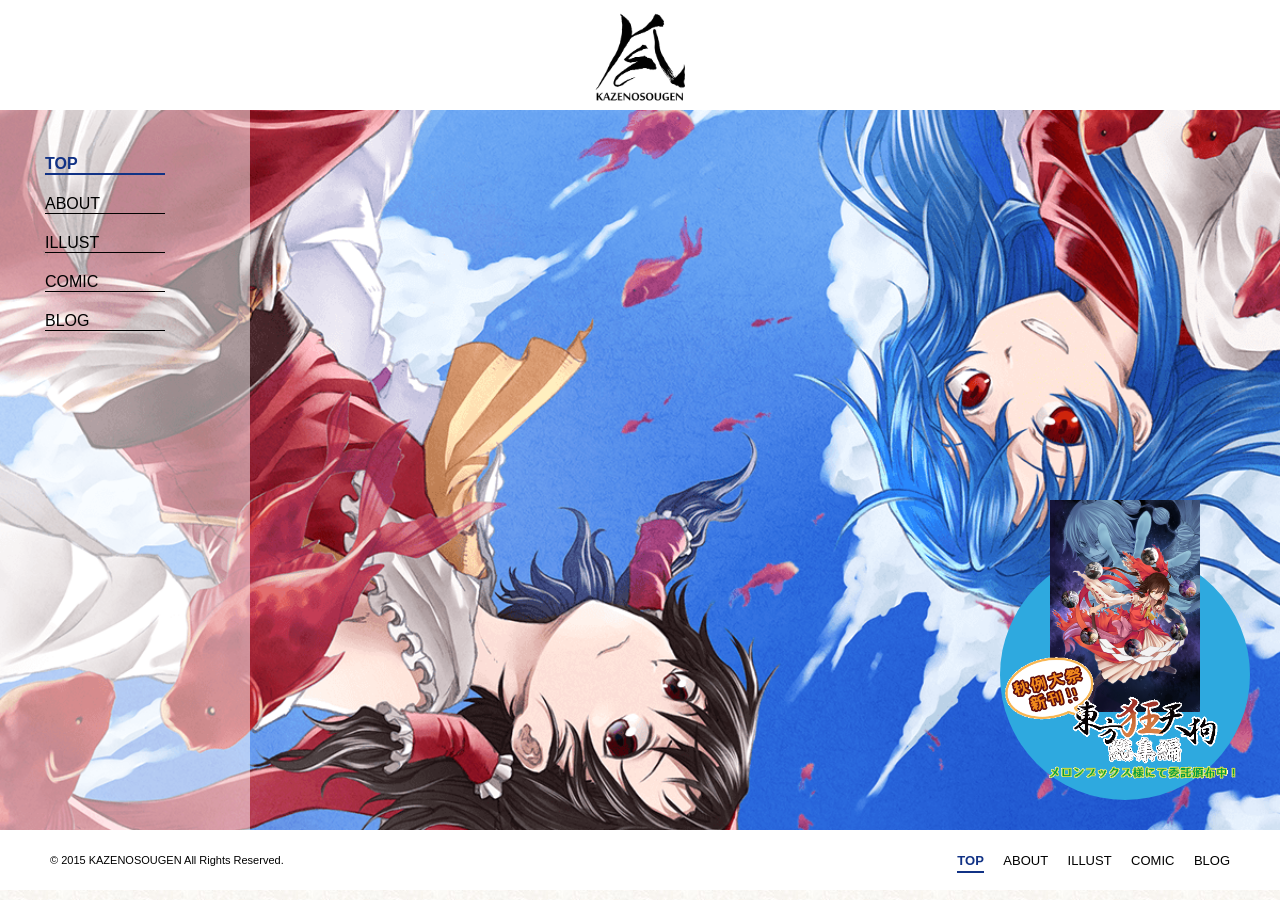
<file: index.html>
<!DOCTYPE html>
<html lang="ja">
<head>
	<meta charset="utf-8">
	<meta name="viewport" content="width=device-width, initial=0">
	<link rel="shortcut icon" href="img/favicon.png">
	<title>風の草原| TOP</title>
	<meta name="keywords" content="風の草原, 樹土風, 樹土, 東方, 東方project, 東方狂天狗, 天狗, マフラー天子">
	<meta name="description" content="東方projectをメインに活動する二次創作サークル「風の草原」、樹土風の個人サイト。作成したイラスト、漫画等を公開しております。" />
	<link rel="stylesheet" type="text/css" href="css/reset.min.css" media="all" />
	<link rel="stylesheet" type="text/css" href="css/index.min.css" media="all" />
	<link rel="stylesheet" type="text/css" href="css/top.min.css" media="all" />
	<link rel="stylesheet" type="text/css" href="css/animsition.min.css">

	<script type="text/javascript" src="js/jquery.js"></script>
	<script type="text/javascript" src="js/index.js"></script>
	<script type="text/javascript" src="js/jquery.bgswitcher.js"></script>
	<script type="text/javascript" src="js/animsition.min.js"></script>

</head>
<body>
	<!-- ========== header ========== -->
	<div class="header fixbar clearfix">
		<div class="fixbar">
			<a href="index.html"><img src="img/logo.png" alt="ロゴ" class="logo"></a>
			<div id="js_headNavButton" class="headNavButton"><a class="a_headNavButton"></a></div>
			<nav id="js_spNav" class="spNav">
				<ul class="spNav_ul">
					<li><a href="index.html" class="nowPage">TOP</a></li>
					<li><a href="html/about.html">ABOUT</a></li>
					<li><a href="html/illust.html">ILLUST</a></li>
					<li><a href="html/comic.html">COMIC</a></li>
					<li><a href="http://jdfkazenosougen.blog.fc2.com/" target="blank">BLOG</a></li>
				</ul>
			</nav>
		</div>
	</div><!-- /header -->

	<!-- ========== main ========== -->
	<div class="main bgsw animsition">
		<div class="mainRight">
			<nav class="side">
				<ul class="side_ul">
					<li><a href="index.html" class="nowPage">TOP</a></li>
					<li><a href="html/about.html">ABOUT</a></li>
					<li><a href="html/illust.html">ILLUST</a></li>
					<li><a href="html/comic.html">COMIC</a></li>
					<li><a href="http://jdfkazenosougen.blog.fc2.com/" target="blank">BLOG</a></li>
				</ul>
			</nav>
		</div>
		<a href="https://www.melonbooks.co.jp/detail/detail.php?product_id=139992" target="brank">
			<div class="pickUp">
				<div class="pickUp_inner">
					<img src="img/MB.png" alt="meronthum" class="kyou_thum">
					<img src="img/MB.gif"alt="merontext" class="kyou_text">
				</div>
			</div>
		</a>
	</div><!-- /main -->

	<!-- ========== footer ========== -->
	<div class="footer clearfix">
		<p class="copyright">© 2015 KAZENOSOUGEN All Rights Reserved.</p>
		<nav class="fotNav">
			<ul class="fotNav_ul">
				<li><a href="index.html" class="nowPage">TOP</a></li>
				<li><a href="html/about.html">ABOUT</a></li>
				<li><a href="html/illust.html">ILLUST</a></li>
				<li><a href="html/comic.html">COMIC</a></li>
				<li><a href="http://jdfkazenosougen.blog.fc2.com/" target="blank">BLOG</a></li>
			</ul>
		</nav>
	</div><!-- /footer -->

	<script type="text/javascript">

		// 背景スライドショー
		jQuery(function($) {
			$('.bgsw').bgSwitcher({
				images: ['img/summerdance-top.png', 'img/illust/soukatettui.png', 'img/illust/suijinsyourai.png', 'img/illust/takanare.png', 'img/illust/sleepingbeauty.png', 'img/illust/ikotenyoku.png'],
				interval: 5000,
				effect: "drop"
			});
		});
		// ページ推移アニメーション
				$(document).ready(function() {
					$(".animsition").animsition({
						inClass:	'fade-in-right',
						outClass:	'fade-out-left',
						inDuration:	1000,
						outDuration:	800,
						linkElement:	'.animsition-link',
						//e.g.linkElement:'a:not([target="_blank"]):not([href^=#])'
						touchSupport: 	true,
						loading: 	true,
						loadingParentElement: 	'body', //animsitionwrapperelement
						loadingClass: 	'animsition-loading',
						unSupportCss: 	['animation-duration',
										'-webkit-animation-duration',
										'-o-animation-duration'
										]
					});
				});

	</script>
</body>
</html>
</file>
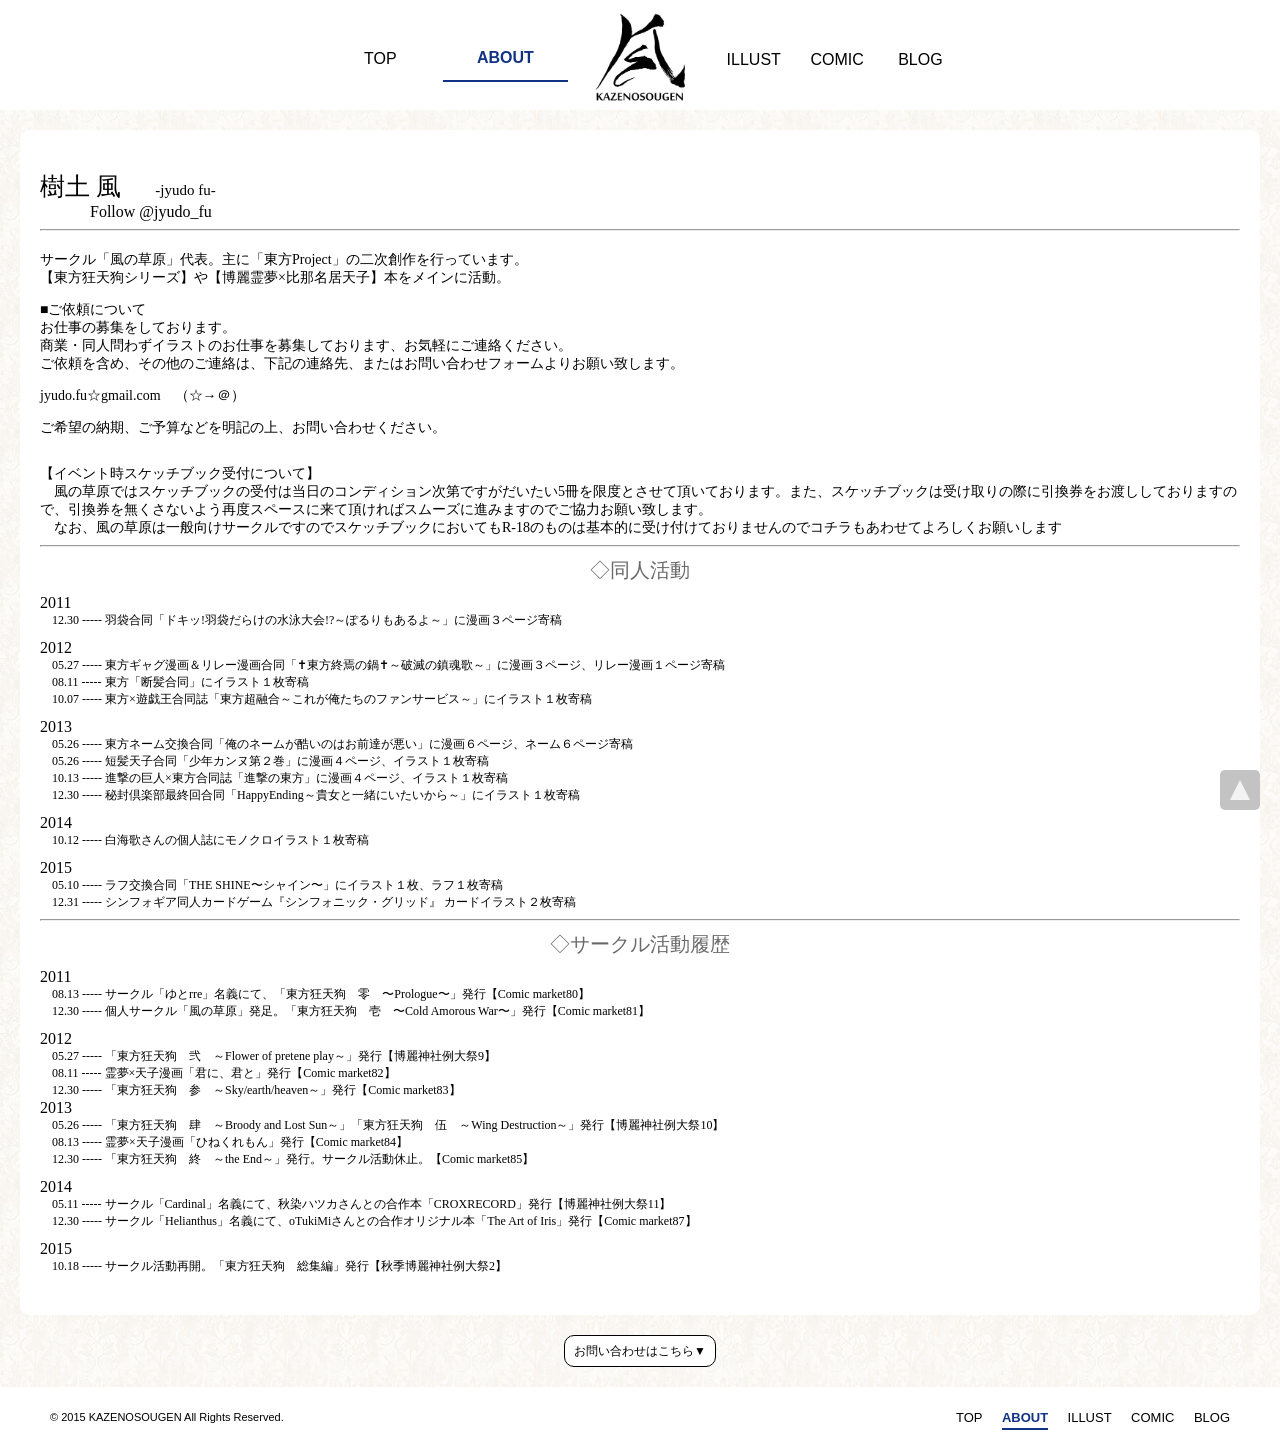
<file: html/about.html>
<!DOCTYPE html>
<html lang="ja">
<head>
	<meta charset="utf-8">
	<meta name="viewport" content="width=device-width, initial=0">
	<link rel="shortcut icon" href="../img/favicon.png">
	<title>風の草原| ABOUT</title>
	<meta name="keywords" content="風の草原, 樹土風, 樹土, 東方, 東方project, 東方狂天狗, 天狗, マフラー天子">
	<meta name="description" content="お問い合わせ、活動履歴等を紹介しております。" />
	<link rel="stylesheet" type="text/css" href="../css/reset.css" media="all" />
	<link rel="stylesheet" type="text/css" href="../css/index.css" media="all" />
	<link rel="stylesheet" type="text/css" href="../css/about.css" media="all" />
	<link rel="stylesheet" type="text/css" href="../css/animsition.css">

	<script type="text/javascript" src="../js/jquery.js"></script>
	<script type="text/javascript" src="../js/jquery.bgswitcher.js"></script>
	<script type="text/javascript" src="../js/index.js"></script>
	<script type="text/javascript" src="../js/animsition.min.js"></script>

</head>
<body>
	<!-- ========== header ========== -->
	<div class="header fixbar clearfix">
		<div class="fixbar">
			<nav class="headNav clearfix">
				<ul class="headNav_ul">
					<li><a href="../index.html">TOP</a></li>
					<li><a href="about.html" class="nowPage">ABOUT</a></li>
				</ul>
			</nav>
			<div class="logoinnr"><a href="../index.html"><img src="../img/logo.png" alt="ロゴ" class="logo"></a></div>
			<nav class="headNav clearfix">
				<ul class="headNav_ul">
					<li><a href="illust.html">ILLUST</a></li>
					<li><a href="comic.html">COMIC</a></li>
					<li><a href="http://jdfkazenosougen.blog.fc2.com/" target="blank">BLOG</a></li>
				</ul>
			</nav>
			<div id="js_headNavButton" class="headNavButton"><a class="a_headNavButton"></a></div>
			<nav id="js_spNav" class="spNav">
				<ul class="spNav_ul">
					<li><a href="../index.html">TOP</a></li>
					<li><a href="about.html" class="nowPage">ABOUT</a></li>
					<li><a href="illust.html">ILLUST</a></li>
					<li><a href="comic.html">COMIC</a></li>
					<li><a href="http://jdfkazenosougen.blog.fc2.com/" target="blank">BLOG</a></li>
				</ul>
			</nav>
		</div>
	</div><!-- /header -->

	<!-- ========== main ========== -->
	<div class="main animsition">
		<div class="profile">
			<p class="p_name">樹土 風</p>
			<p class="p_nameRuby">-jyudo fu-</p>
			<a href="https://twitter.com/jyudo_fu" class="twitter-follow-button" data-show-count="false">Follow @jyudo_fu</a>
			<script>!function(d,s,id){var js,fjs=d.getElementsByTagName(s)[0],p=/^http:/.test(d.location)?'http':'https';if(!d.getElementById(id)){js=d.createElement(s);js.id=id;js.src=p+'://platform.twitter.com/widgets.js';fjs.parentNode.insertBefore(js,fjs);}}(document, 'script', 'twitter-wjs');</script>
			<hr>
			<div class="p_mainTxt">
				<p>サークル「風の草原」代表。主に「東方Project」の二次創作を行っています。</p>
				<p style="margin-bottom:1em">【東方狂天狗シリーズ】や【博麗霊夢×比那名居天子】本をメインに活動。</p>

				<p>■ご依頼について</p>
				<p>お仕事の募集をしております。</p>
				<p>商業・同人問わずイラストのお仕事を募集しております、お気軽にご連絡ください。</p>
				<p style="margin-bottom:1em">ご依頼を含め、その他のご連絡は、下記の連絡先、またはお問い合わせフォームよりお願い致します。</p>

				<p style="margin-bottom:1em">jyudo.fu☆gmail.com　（☆→＠）</p>

				<p style="margin-bottom:2em">ご希望の納期、ご予算などを明記の上、お問い合わせください。</p>

				<p>【イベント時スケッチブック受付について】</p>
				<p>　風の草原ではスケッチブックの受付は当日のコンディション次第ですがだいたい5冊を限度とさせて頂いております。また、スケッチブックは受け取りの際に引換券をお渡ししておりますので、引換券を無くさないよう再度スペースに来て頂ければスムーズに進みますのでご協力お願い致します。</p>
				<p>　なお、風の草原は一般向けサークルですのでスケッチブックにおいてもR-18のものは基本的に受け付けておりませんのでコチラもあわせてよろしくお願いします</p>
			</div>
			<hr>
			<ul class="history">
				<h2>◇同人活動</h2>
				<h3>2011</h3>
				<li>　12.30 ----- 羽袋合同「ドキッ!羽袋だらけの水泳大会!?～ぽるりもあるよ～」に漫画３ページ寄稿</li>
				<h3>2012</h3>
				<li>　05.27 ----- 東方ギャグ漫画＆リレー漫画合同「✝東方終焉の鍋✝～破滅の鎮魂歌～」に漫画３ページ、リレー漫画１ページ寄稿</li>
				<li>　08.11 ----- 東方「断髪合同」にイラスト１枚寄稿</li>
				<li>　10.07 ----- 東方×遊戯王合同誌「東方超融合～これが俺たちのファンサービス～」にイラスト１枚寄稿</li>
				<h3>2013</h3>
				<li>　05.26 ----- 東方ネーム交換合同「俺のネームが酷いのはお前達が悪い」に漫画６ページ、ネーム６ページ寄稿</li>
				<li>　05.26 ----- 短髪天子合同「少年カンヌ第２巻」に漫画４ページ、イラスト１枚寄稿</li>
				<li>　10.13 ----- 進撃の巨人×東方合同誌「進撃の東方」に漫画４ページ、イラスト１枚寄稿</li>
				<li>　12.30 ----- 秘封倶楽部最終回合同「HappyEnding～貴女と一緒にいたいから～」にイラスト１枚寄稿</li>
				<h3>2014</h3>
				<li>　10.12 ----- 白海歌さんの個人誌にモノクロイラスト１枚寄稿</li>
				<h3>2015</h3>
				<li>　05.10 ----- ラフ交換合同「THE SHINE〜シャイン〜」にイラスト１枚、ラフ１枚寄稿</li>
				<li>　12.31 ----- シンフォギア同人カードゲーム『シンフォニック・グリッド』 カードイラスト２枚寄稿</li>
			</ul>
			<hr>
			<ul class="history">
				<h2>◇サークル活動履歴</h2>
				<h3>2011</h3>
				<li>　08.13 ----- サークル「ゆとrre」名義にて、「東方狂天狗　零　〜Prologue〜」発行【Comic market80】</li>
				<li>　12.30 ----- 個人サークル「風の草原」発足。「東方狂天狗　壱　〜Cold Amorous War〜」発行【Comic market81】</li>
				<h3>2012</h3>
				<li>　05.27 ----- 「東方狂天狗　弐　～Flower of pretene play～」発行【博麗神社例大祭9】</li>
				<li>　08.11 ----- 霊夢×天子漫画「君に、君と」発行【Comic market82】</li>
				<li>　12.30 ----- 「東方狂天狗　参　～Sky/earth/heaven～」発行【Comic market83】</li>
				<h4>2013</h4>
				<li>　05.26 ----- 「東方狂天狗　肆　～Broody and Lost Sun～」「東方狂天狗　伍　～Wing Destruction～」発行【博麗神社例大祭10】</li>
				<li>　08.13 ----- 霊夢×天子漫画「ひねくれもん」発行【Comic market84】</li>
				<li>　12.30 ----- 「東方狂天狗　終　～the End～」発行。サークル活動休止。【Comic market85】</li>
				<h3>2014</h3>
				<li>　05.11 ----- サークル「Cardinal」名義にて、秋染ハツカさんとの合作本「CROXRECORD」発行【博麗神社例大祭11】</li>
				<li>　12.30 ----- サークル「Helianthus」名義にて、oTukiMiさんとの合作オリジナル本「The Art of Iris」発行【Comic market87】</li>
				<h3>2015</h3>
				<li>　10.18 ----- サークル活動再開。「東方狂天狗　総集編」発行【秋季博麗神社例大祭2】</li>
			</ul>
		</div>
		<div class="more">お問い合わせはこちら▼</div>
		<div class="content">
			<hr><!-- FC2RetalForm Start -->
			<script type="text/javascript" src="http://form1.fc2.com/parts/index.php?id=987356"></script>
			<noscript><a href="http://form1.fc2.com/form/?id=987356" target="_blank">[FC2メールフォーム]</a></noscript>
			<!-- FC2RetalForm End   -->

		</div><!-- /content -->
	</div><!-- /main -->
	<div id="js_backToTop"><a href="#" class="back_to_top"><div class="arrow"></div></a></div>

	<!-- ========== footer ========== -->
	<div class="footer clearfix">
		<p class="copyright">© 2015 KAZENOSOUGEN All Rights Reserved.</p>
		<nav class="fotNav">
			<ul class="fotNav_ul">
				<li><a href="../index.html">TOP</a></li>
				<li><a href="about.html" class="nowPage">ABOUT</a></li>
				<li><a href="illust.html">ILLUST</a></li>
				<li><a href="comic.html">COMIC</a></li>
				<li><a href="http://jdfkazenosougen.blog.fc2.com/" target="blank">BLOG</a></li>
			</ul>
		</nav>
	</div><!-- /footer -->
	<script type="text/javascript">
		// ページ推移アニメーション
				$(document).ready(function() {
					$(".animsition").animsition({
						inClass:	'fade-in-right',
						outClass:	'fade-out-left',
						inDuration:	1000,
						outDuration:	800,
						linkElement:	'.animsition-link',
						//e.g.linkElement:'a:not([target="_blank"]):not([href^=#])'
						touchSupport: 	true,
						loading:	true,
						loadingParentElement:	'body', //animsitionwrapperelement
						loadingClass:	'animsition-loading',
						unSupportCss:	['animation-duration',
										'-webkit-animation-duration',
										'-o-animation-duration'
										]
					});
				});

	</script>
</body>
</html>
</file>
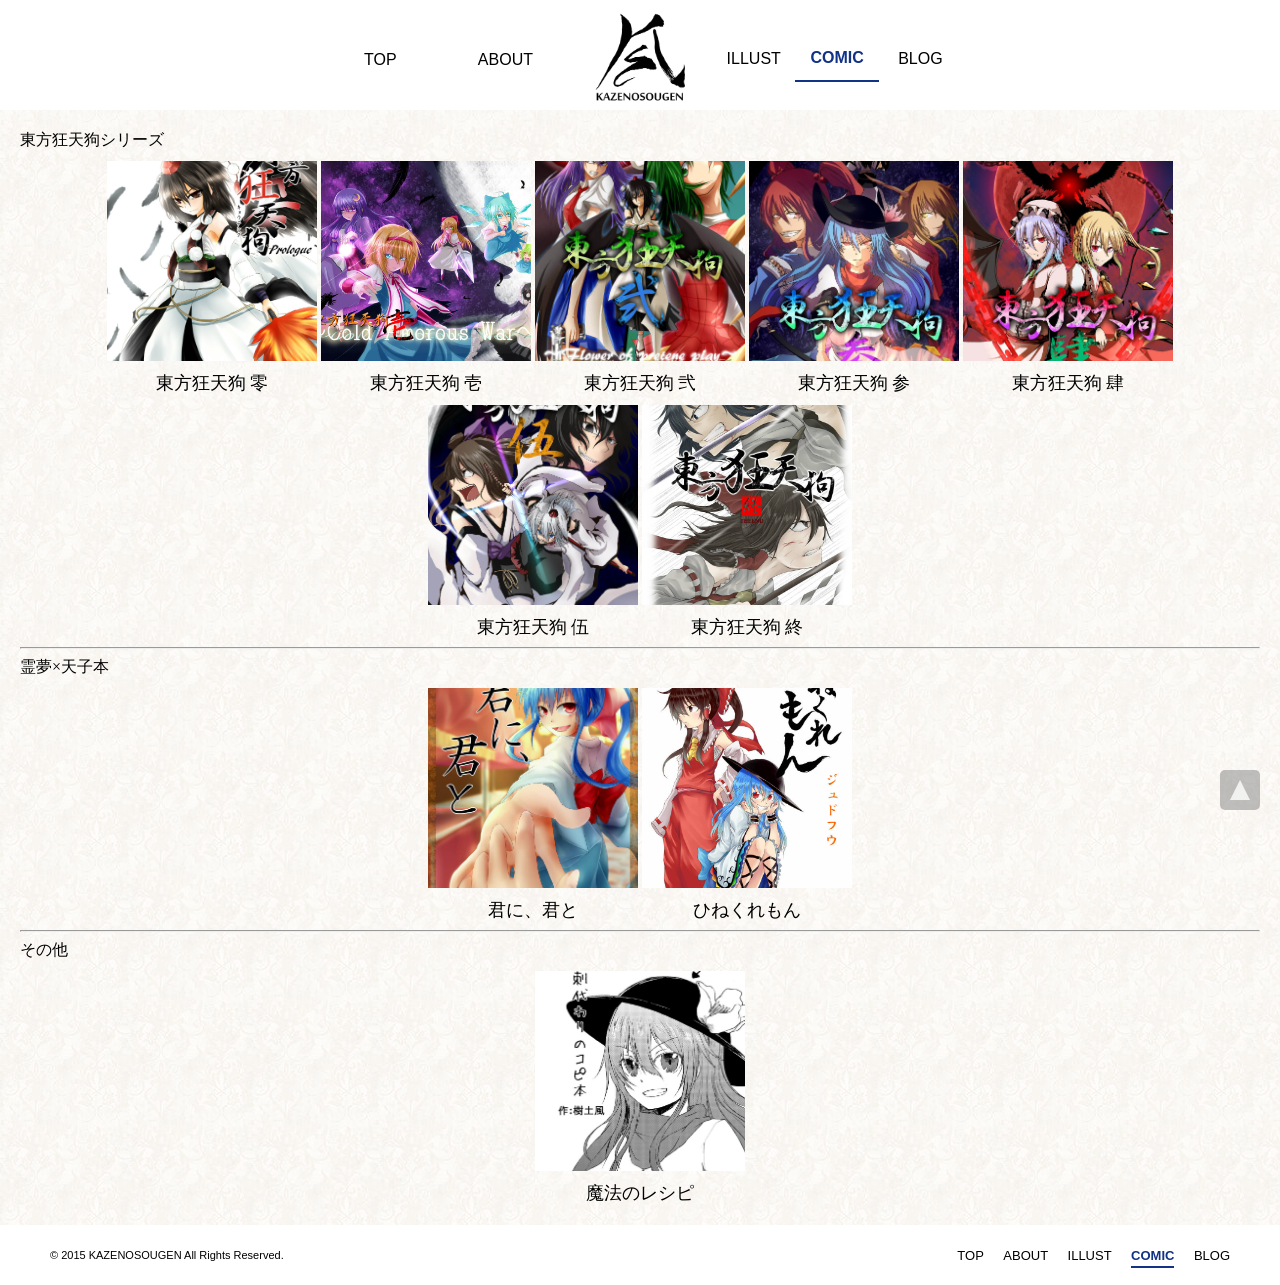
<file: html/comic.html>
<!DOCTYPE html>
<html lang="ja">
<head>
	<meta charset="utf-8">
	<meta name="viewport" content="width=device-width, initial=0">
	<link rel="shortcut icon" href="../img/favicon.png">
	<title>風の草原| COMIC</title>
	<meta name="keywords" content="風の草原, 樹土風, 樹土, 東方, 東方project, 東方狂天狗, 天狗, マフラー天子">
	<meta name="description" content="作成した漫画を公開しております。過去作品のアーカイブです。" />
	<link rel="stylesheet" type="text/css" href="../css/reset.css" media="all" />
	<link rel="stylesheet" type="text/css" href="../css/index.css" media="all" />
	<link rel="stylesheet" type="text/css" href="../css/comic.css" media="all" />
	<link rel="stylesheet" type="text/css" href="../css/animsition.css">

	<script type="text/javascript" src="../js/jquery.js"></script>
	<script type="text/javascript" src="../js/jquery.bgswitcher.js"></script>
	<script type="text/javascript" src="../js/index.js"></script>
	<script type="text/javascript" src="../js/animsition.min.js"></script>

</head>
<body>
	<!-- ========== header ========== -->
	<div class="header fixbar clearfix">
		<div class="fixbar">
			<nav class="headNav clearfix">
				<ul class="headNav_ul">
					<li><a href="../index.html">TOP</a></li>
					<li><a href="about.html">ABOUT</a></li>
				</ul>
			</nav>
			<div class="logoinnr"><a href="../index.html"><img src="../img/logo.png" alt="ロゴ" class="logo"></a></div>
			<nav class="headNav clearfix">
				<ul class="headNav_ul">
					<li><a href="illust.html">ILLUST</a></li>
					<li><a href="comic.html" class="nowPage">COMIC</a></li>
					<li><a href="http://jdfkazenosougen.blog.fc2.com/" target="blank">BLOG</a></li>
				</ul>
			</nav>
			<div id="js_headNavButton" class="headNavButton"><a class="a_headNavButton"></a></div>
			<nav id="js_spNav" class="spNav">
				<ul class="spNav_ul">
					<li><a href="../index.html">TOP</a></li>
					<li><a href="about.html">ABOUT</a></li>
					<li><a href="illust.html">ILLUST</a></li>
					<li><a href="comic.html" class="nowPage">COMIC</a></li>
					<li><a href="http://jdfkazenosougen.blog.fc2.com/" target="blank">BLOG</a></li>
				</ul>
			</nav>
		</div>
	</div><!-- /header -->

	<!-- ========== main ========== -->
	<div class="main animsition">
		<h2>東方狂天狗シリーズ</h2>
		<nav>
			<ul class="mainLi_ul clearfix">
				<li><div class="mangainner kyoutengu0 fade"><a href="comic/kyoutengu0.html" class="manga"></a></div><p class="mangaTitle">東方狂天狗 零</p></li>
				<li><div class="mangainner kyoutengu1 fade"><a href="comic/kyoutengu1.html" class="manga"></a></div><p class="mangaTitle">東方狂天狗 壱</p></li>
				<li><div class="mangainner kyoutengu2 fade"><a href="comic/kyoutengu2.html" class="manga"></a></div><p class="mangaTitle">東方狂天狗 弐</p></li>
				<li><div class="mangainner kyoutengu3 fade"><a href="comic/kyoutengu3.html" class="manga"></a></div><p class="mangaTitle">東方狂天狗 参</p></li>
				<li><div class="mangainner kyoutengu4 fade"><a href="comic/kyoutengu4.html" class="manga"></a></div><p class="mangaTitle">東方狂天狗 肆</p></li>
				<li><div class="mangainner kyoutengu5 fade"><a href="comic/kyoutengu5.html" class="manga"></a></div><p class="mangaTitle">東方狂天狗 伍</p></li>
				<li><div class="mangainner kyoutenguLast fade"><a href="comic/kyoutenguLast.html" class="manga"></a></div><p class="mangaTitle">東方狂天狗 終</p></li>
			</ul>
		</nav>
		<hr>
		<h2>霊夢×天子本</h2>
		<nav>
			<ul class="mainLi_ul clearfix">
				<li><div class="mangainner kimikimi fade"><a href="comic/kimikimi.html" class="manga"></a></div><p class="mangaTitle">君に、君と</p></li>
				<li><div class="mangainner hinekuremon fade"><a href="comic/hinekuremon.html" class="manga"></a></div><p class="mangaTitle">ひねくれもん</p></li>
			</ul>
		</nav><hr>
		<h2>その他</h2>
		<nav>
			<ul class="mainLi_ul clearfix">
				<li><div class="mangainner mahounoresipi fade"><a href="comic/mahounoresipi.html" class="manga"></a></div><p class="mangaTitle">魔法のレシピ</p></li>
			</ul>
		</nav>
	</div><!-- /main -->
	<div id="js_backToTop"><a href="#" class="back_to_top"><div class="arrow"></div></a></div>

	<!-- ========== footer ========== -->
	<div class="footer clearfix">
		<p class="copyright">© 2015 KAZENOSOUGEN All Rights Reserved.</p>
		<nav class="fotNav">
			<ul class="fotNav_ul">
				<li><a href="../index.html">TOP</a></li>
				<li><a href="about.html">ABOUT</a></li>
				<li><a href="illust.html">ILLUST</a></li>
				<li><a href="comic.html" class="nowPage">COMIC</a></li>
				<li><a href="http://jdfkazenosougen.blog.fc2.com/" target="blank">BLOG</a></li>
			</ul>
		</nav>
	</div><!-- /footer -->
	<script type="text/javascript">
		// ページ推移アニメーション
				$(document).ready(function() {
					$(".animsition").animsition({
						inClass:	'fade-in-right',
						outClass:	'fade-out-left',
						inDuration:	1000,
						outDuration:	800,
						linkElement:	'.animsition-link',
						//e.g.linkElement:'a:not([target="_blank"]):not([href^=#])'
						touchSupport: 	true,
						loading:	true,
						loadingParentElement:	'body', //animsitionwrapperelement
						loadingClass:	'animsition-loading',
						unSupportCss:	['animation-duration',
										'-webkit-animation-duration',
										'-o-animation-duration'
										]
					});
				});

	</script>
</body>
</html>
</file>
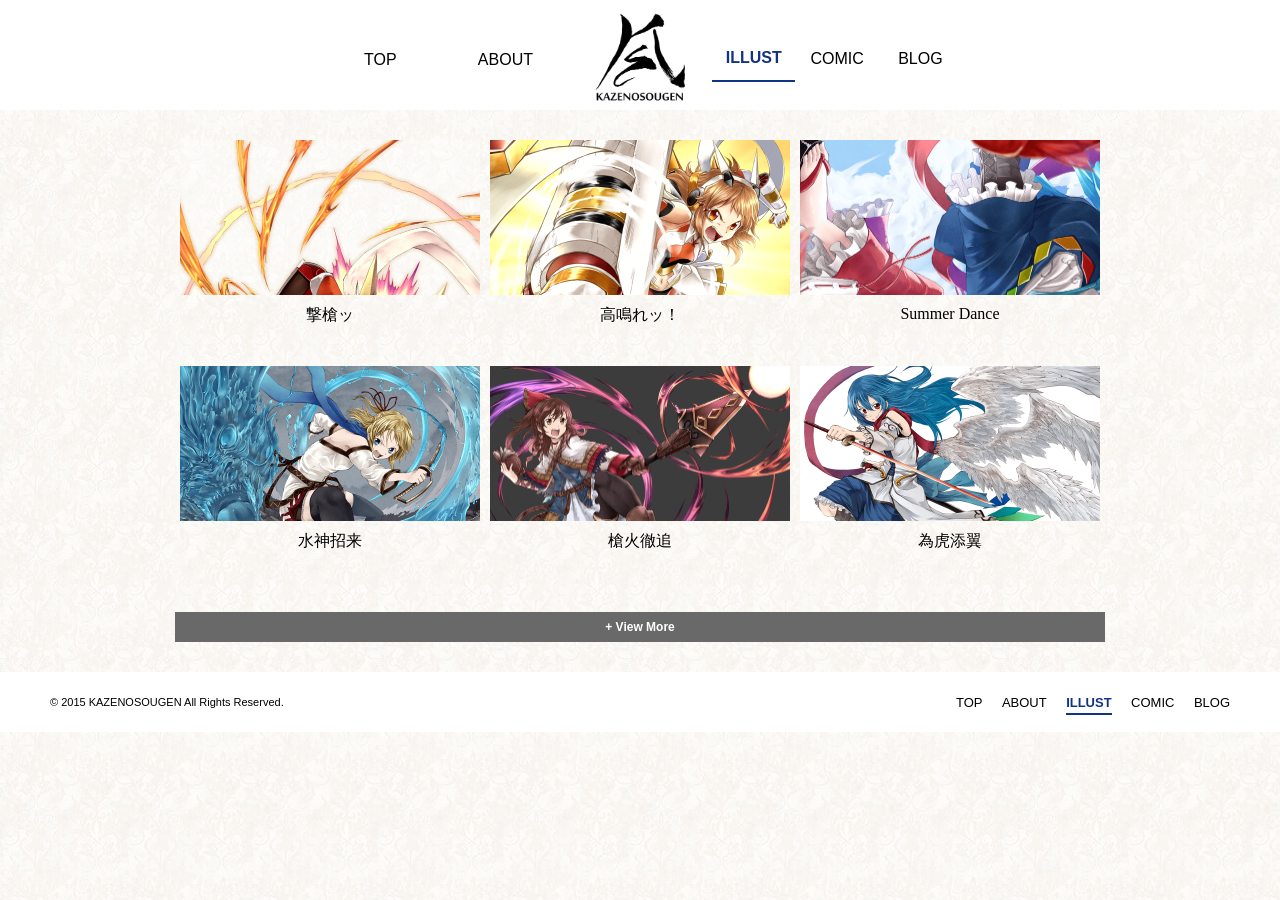
<file: html/illust.html>
<!DOCTYPE html>
<html lang="ja">
<head>

	<meta charset="utf-8">
	<meta name="viewport" content="width=device-width, initial=0">
	<link rel="shortcut icon" href="../img/favicon.png">
	<title>風の草原| ILLUST</title>
	<meta name="keywords" content="風の草原, 樹土風, 樹土, 東方, 東方project, 東方狂天狗, 天狗, マフラー天子">
	<meta name="description" content="作成したイラストを掲載するポートフォリオ的なページです。" />
	<link rel="stylesheet" type="text/css" href="../css/reset.css" media="all" />
	<link rel="stylesheet" type="text/css" href="../css/index.css" media="all" />
	<link rel="stylesheet" type="text/css" href="../css/illust.css" media="all" />
	<link rel="stylesheet" type="text/css" href="../css/lightbox.css" media="all" />
	<link rel="stylesheet" type="text/css" href="../css/jquery.nailthumb.1.1.css"/>
	<link rel="stylesheet" type="text/css" href="../css/animsition.css">

	<script type="text/javascript" src="../js/jquery.js"></script>
	<script type="text/javascript" src="../js/jquery.bgswitcher.js"></script>
	<script type="text/javascript" src="../js/jquery.nailthumb.1.1.js"></script>
	<script type="text/javascript" src="../js/index.js"></script>
	<script type="text/javascript" src="../js/animsition.min.js"></script>

</head>
<body>
	<!-- ========== header ========== -->
	<div class="header fixbar clearfix">
		<div class="fixbar">
			<nav class="headNav clearfix">
				<ul class="headNav_ul">
					<li><a href="../index.html">TOP</a></li>
					<li><a href="about.html">ABOUT</a></li>
				</ul>
			</nav>
			<div class="logoinnr"><a href="../index.html"><img src="../img/logo.png" alt="ロゴ" class="logo"></a></div>
			<nav class="headNav clearfix">
				<ul class="headNav_ul">
					<li><a href="illust.html" class="nowPage">ILLUST</a></li>
					<li><a href="comic.html">COMIC</a></li>
					<li><a href="http://jdfkazenosougen.blog.fc2.com/" target="blank">BLOG</a></li>
				</ul>
			</nav>
			<div id="js_headNavButton" class="headNavButton"><a class="a_headNavButton"></a></div>
			<nav id="js_spNav" class="spNav">
				<ul class="spNav_ul">
					<li><a href="../index.html">TOP</a></li>
					<li><a href="about.html">ABOUT</a></li>
					<li><a href="illust.html" class="nowPage">ILLUST</a></li>
					<li><a href="comic.html">COMIC</a></li>
					<li><a href="http://jdfkazenosougen.blog.fc2.com/" target="blank">BLOG</a></li>
				</ul>
			</nav>
		</div>
	</div><!-- /header -->

	<!-- ========== main ========== -->
	<div class="main animsition">
		<ul class="content">
			<li class="items fade">
				<a href="../img/illust/gekisou.png" rel="lightbox[group]" class="nailthumb-container square-thumb"><img src="../img/illust/gekisou.png" /></a>
				<p>撃槍ッ</p>
			</li>
			<li class="items fade">
				<a href="../img/illust/takanare.png" rel="lightbox[group]" class="nailthumb-container square-thumb"><img src="../img/illust/takanare.png" /></a>
				<p>高鳴れッ！</p>
			</li>
			<li class="items fade">
				<a href="../img/illust/summerdance.png" rel="lightbox[group]" class="nailthumb-container square-thumb"><img src="../img/illust/summerdance.png" /></a>
				<p>Summer Dance</p>
			</li>
			<li class="items fade">
				<a href="../img/illust/suijinsyourai.png" rel="lightbox[group]" class="nailthumb-container square-thumb"><img src="../img/illust/suijinsyourai.png" /></a>
				<p>水神招来</p>
			</li>
			<li class="items fade">
				<a href="../img/illust/soukatettui.png" rel="lightbox[group]" class="nailthumb-container square-thumb"><img src="../img/illust/soukatettui.png" /></a>
				<p>槍火徹追</p>
			</li>
			<li class="items fade">
				<a href="../img/illust/ikotenyoku.png" rel="lightbox[group]" class="nailthumb-container square-thumb"><img src="../img/illust/ikotenyoku.png" /></a>
				<p>為虎添翼</p>
			</li>
			<li class="items fade">
				<a href="../img/illust/winterdance.png" rel="lightbox[group]" class="nailthumb-container square-thumb"><img src="../img/illust/winterdance.png" /></a>
				<p>Winter Dance</p>
			</li>
			<li class="items fade">
				<a href="../img/illust/hajime.png" rel="lightbox[group]" class="nailthumb-container square-thumb"><img src="../img/illust/hajime.png" /></a>
				<p>ハジメ</p>
			</li>
			<li class="items fade">
				<a href="../img/illust/mugen.jpg" rel="lightbox[group]" class="nailthumb-container square-thumb"><img src="../img/illust/mugen.jpg" /></a>
				<p>夢幻</p>
			</li>
			<li class="items fade">
				<a href="../img/illust/saigetsu.png" rel="lightbox[group]" class="nailthumb-container square-thumb"><img src="../img/illust/saigetsu.png" /></a>
				<p>砕月</p>
			</li>
			<li class="items fade">
				<a href="../img/illust/sigensousou.png" rel="lightbox[group]" class="nailthumb-container square-thumb"><img src="../img/illust/sigensousou.png" /></a>
				<p>四幻双想</p>
			</li>
			<li class="items fade">
				<a href="../img/illust/sunsetangel.jpg" rel="lightbox[group]" class="nailthumb-container square-thumb"><img src="../img/illust/sunsetangel.jpg" /></a>
				<p>Sunset Angel</p>
			</li>
			<li class="items fade">
				<a href="../img/illust/konpeki.jpg" rel="lightbox[group]" class="nailthumb-container square-thumb"><img src="../img/illust/konpeki.jpg" /></a>
				<p>紺碧</p>
			</li>
			<li class="items fade">
				<a href="../img/illust/nemurihime.png" rel="lightbox[group]" class="nailthumb-container square-thumb"><img src="../img/illust/nemurihime.png" /></a>
				<p>眠り姫</p>
			</li>
			<li class="items fade">
				<a href="../img/illust/masterpice.png" rel="lightbox[group]" class="nailthumb-container square-thumb"><img src="../img/illust/masterpice.png" /></a>
				<p>M@STER PICE</p>
			</li>
			<li class="items fade">
				<a href="../img/illust/vampaiagirl.png" rel="lightbox[group]" class="nailthumb-container square-thumb"><img src="../img/illust/vampaiagirl.png" /></a>
				<p>ヴァンパイアガール</p>
			</li>
			<li class="items fade">
				<a href="../img/illust/sleepingbeauty.png" rel="lightbox[group]" class="nailthumb-container square-thumb"><img src="../img/illust/sleepingbeauty.png" /></a>
				<p>眠り姫 THE SLEEPING BE@UTY</p>
			</li>
			<li class="items fade">
				<a href="../img/illust/kureepukaidou.png" rel="lightbox[group]" class="nailthumb-container square-thumb"><img src="../img/illust/kureepukaidou.png" /></a>
				<p>クレープ街道</p>
			</li>
			<li class="items fade">
				<a href="../img/illust/iris.jpg" rel="lightbox[group]" class="nailthumb-container square-thumb"><img src="../img/illust/iris.jpg" /></a>
				<p>Iris</p>
			</li>
		</ul><!-- / .content -->
		<!-- <div class="more"></div>
		<div class="content">
		</div> -->

	</div><!-- /main -->
	<div id="js_backToTop"><a href="#" class="back_to_top"><div class="arrow"></div></a></div>

	<!-- ========== footer ========== -->
	<div class="footer clearfix">
		<p class="copyright">© 2015 KAZENOSOUGEN All Rights Reserved.</p>
		<nav class="fotNav">
			<ul class="fotNav_ul">
				<li><a href="../index.html">TOP</a></li>
				<li><a href="about.html">ABOUT</a></li>
				<li><a href="illust.html" class="nowPage">ILLUST</a></li>
				<li><a href="comic.html">COMIC</a></li>
				<li><a href="http://jdfkazenosougen.blog.fc2.com/" target="blank">BLOG</a></li>
			</ul>
		</nav>
	</div><!-- /footer -->
	<script type="text/javascript" src="../js/lightbox.min.js"></script>
	<script type="text/javascript">
		// ページ推移アニメーション
				$(document).ready(function() {
					$(".animsition").animsition({
						inClass:	'fade-in-right',
						outClass:	'fade-out-left',
						inDuration:	1000,
						outDuration:	800,
						linkElement:	'.animsition-link',
						//e.g.linkElement:'a:not([target="_blank"]):not([href^=#])'
						touchSupport: 	true,
						loading:	true,
						loadingParentElement:	'body', //animsitionwrapperelement
						loadingClass:	'animsition-loading',
						unSupportCss:	['animation-duration',
										'-webkit-animation-duration',
										'-o-animation-duration'
										]
					});
				});

		// View More
		$(function(){
			$(".content").each(function(){
				$(this).find("li:gt(5)").each(function(){$(this).hide();});
				$(this).append('<div class="viewMore fade">+ View More</div>');
				$(this).find("div:last").click(function(){$(this).parent().find("li").show(400); $(this).remove();});
			});
		});

	</script>
</body>
</html>
</file>
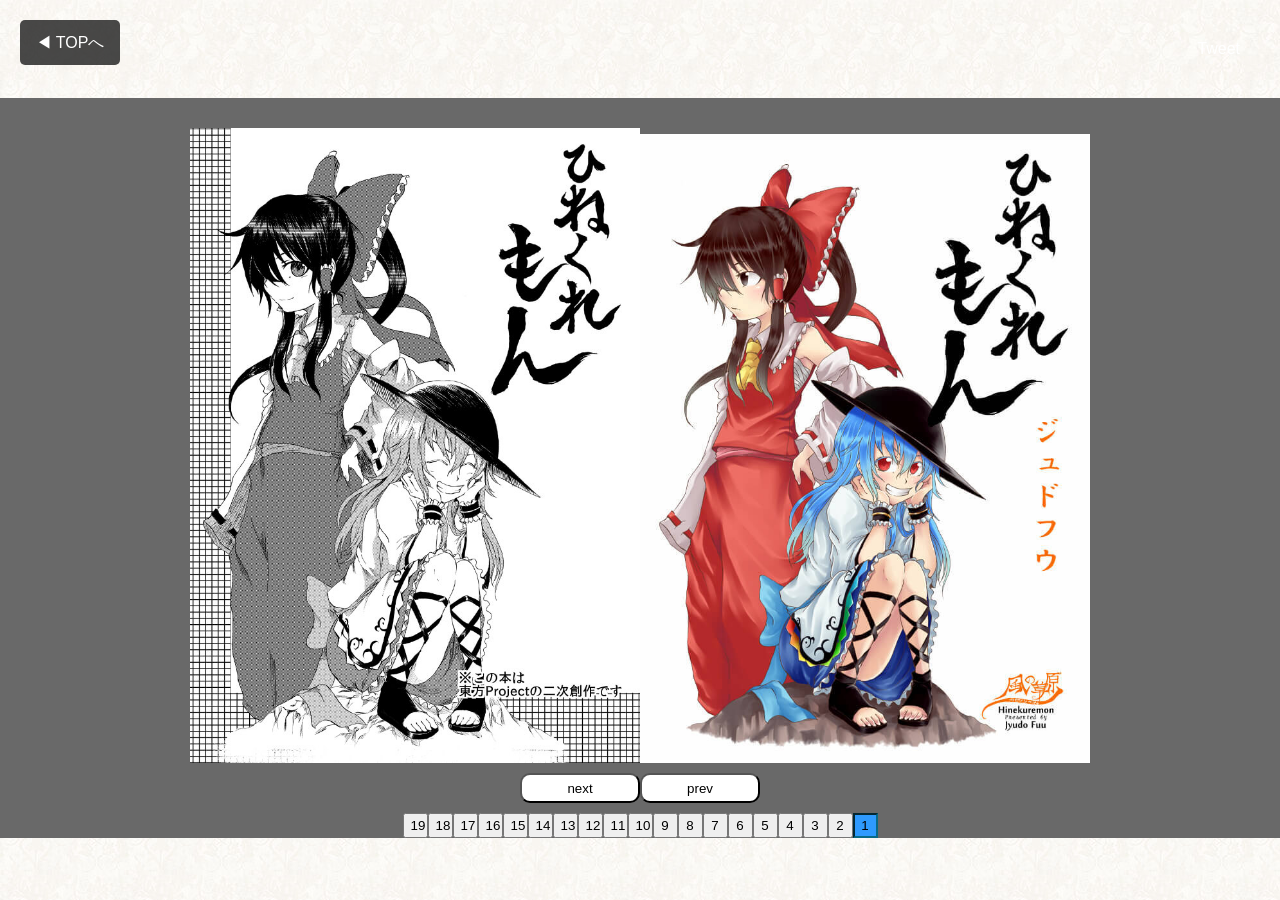
<file: html/comic/hinekuremon.html>
<!DOCTYPE>
<html lang="ja">
<head>
	<meta charset="utf-8">
	<meta name="viewport" content="width=device-width, initial=0">
	<link rel="shortcut icon" href="../../img/favicon.png">
	<title>ひねくれもん</title>
	<meta name="keywords" content="風の草原, 樹土風, 樹土, 東方, 東方project, 東方狂天狗, 天狗, マフラー天子">
	<meta http-equiv="Content-Style-Type" content="text/css" />
	<meta http-equiv="Content-Script-Type" content="text/javascript" />
	<link rel="stylesheet" type="text/css" href="../../css/reset.css" media="all" />
	<link rel="stylesheet" type="text/css" href="../../css/index.css" media="all" />
	<link rel="stylesheet" type="text/css" href="../../css/manga.css" media="all" />
	<script src="../../js/jquery-1.9.1.min.js" type="text/javascript"></script>
	<script src="../../js/jquery.mangaviewer.js" type="text/javascript"></script>
	<script type="text/javascript">
	$(document).ready(function() {
		// 漫画ビュアープロパティ
		var w = $(window).width();
		var x = 768;
		if (w <= x) {
			$('#viewer').mangaviewer({
				page: 38,	//ページ数
				path: '../../comic/hinekuremon',	//ディレクトリパス
				ext: 'jpg',	//拡張子
				page_ejection: 'right' //ページ送り
			});
		} else {
			$('#viewer').mangaviewer({
				page: 38,	//ページ数
				path: '../../comic/hinekuremon',	//ディレクトリパス
				ext: 'jpg',	//拡張子
				page_ejection: 'left' //ページ送り
			});
		}
	});
	</script>
</head>
<body>
	<div class="clearfix">
		<div class="back"><a href="../comic.html" class="backTxt">◀︎ TOPへ</a></div>
		<a href="https://twitter.com/share" class="twitter-share-button">Tweet</a>
		<script>!function(d,s,id){var js,fjs=d.getElementsByTagName(s)[0],p=/^http:/.test(d.location)?'http':'https';if(!d.getElementById(id)){js=d.createElement(s);js.id=id;js.src=p+'://platform.twitter.com/widgets.js';fjs.parentNode.insertBefore(js,fjs);}}(document, 'script', 'twitter-wjs');</script>
	</div>
	<div id="viewer"></div>

</body>
</html>
</file>
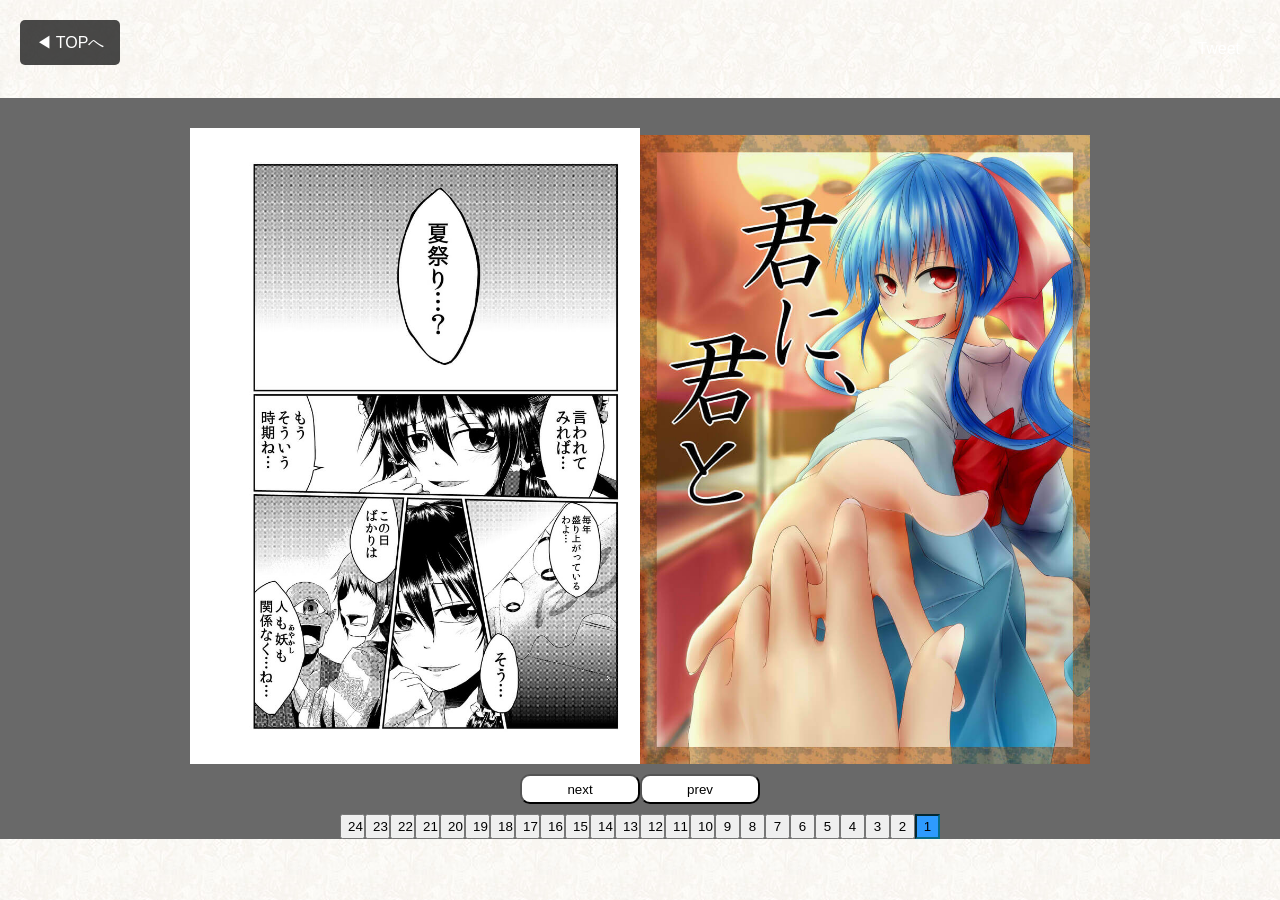
<file: html/comic/kimikimi.html>
<!DOCTYPE>
<html lang="ja">
<head>
	<meta charset="utf-8">
	<meta name="viewport" content="width=device-width, initial=0">
	<link rel="shortcut icon" href="../../img/favicon.png">
	<title>君に、君と</title>
	<meta name="keywords" content="風の草原, 樹土風, 樹土, 東方, 東方project, 東方狂天狗, 天狗, マフラー天子">
	<meta http-equiv="Content-Style-Type" content="text/css" />
	<meta http-equiv="Content-Script-Type" content="text/javascript" />
	<link rel="stylesheet" type="text/css" href="../../css/reset.css" media="all" />
	<link rel="stylesheet" type="text/css" href="../../css/index.css" media="all" />
	<link rel="stylesheet" type="text/css" href="../../css/manga.css" media="all" />
	<script src="../../js/jquery-1.9.1.min.js" type="text/javascript"></script>
	<script src="../../js/jquery.mangaviewer.js" type="text/javascript"></script>
	<script type="text/javascript">
	$(document).ready(function() {
		// 漫画ビュアープロパティ
		var w = $(window).width();
		var x = 768;
		if (w <= x) {
			$('#viewer').mangaviewer({
				page: 47,	//ページ数
				path: '../../comic/kimikimi',	//ディレクトリパス
				ext: 'jpg',	//拡張子
				page_ejection: 'right' //ページ送り
			});
		} else {
			$('#viewer').mangaviewer({
				page: 47,	//ページ数
				path: '../../comic/kimikimi',	//ディレクトリパス
				ext: 'jpg',	//拡張子
				page_ejection: 'left' //ページ送り
			});
		}
	});
	</script>
</head>
<body>
	<div class="clearfix">
		<div class="back"><a href="../comic.html" class="backTxt">◀︎ TOPへ</a></div>
		<a href="https://twitter.com/share" class="twitter-share-button">Tweet</a>
		<script>!function(d,s,id){var js,fjs=d.getElementsByTagName(s)[0],p=/^http:/.test(d.location)?'http':'https';if(!d.getElementById(id)){js=d.createElement(s);js.id=id;js.src=p+'://platform.twitter.com/widgets.js';fjs.parentNode.insertBefore(js,fjs);}}(document, 'script', 'twitter-wjs');</script>
	</div>
	<div id="viewer"></div>

</body>
</html>
</file>
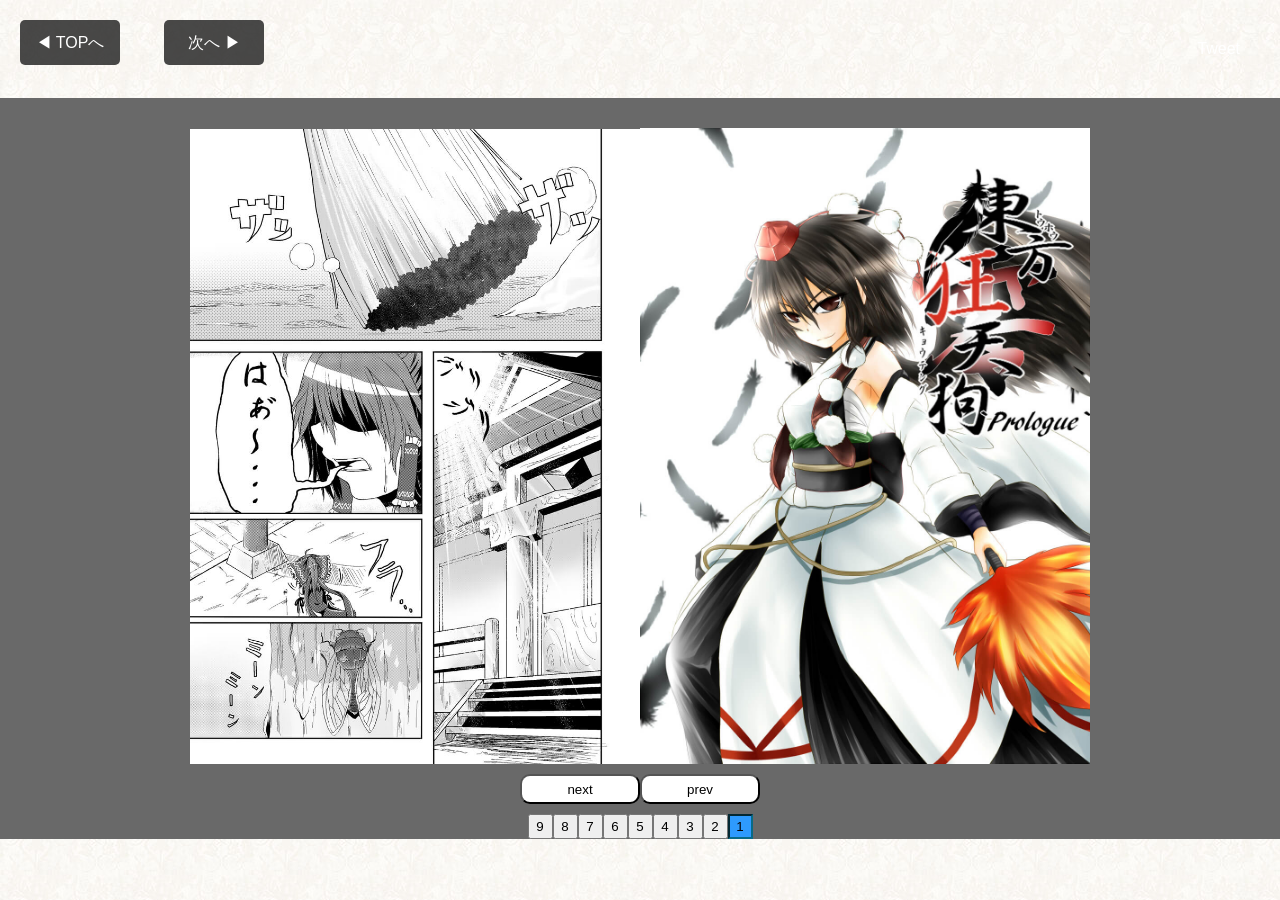
<file: html/comic/kyoutengu0.html>
<!DOCTYPE>
<html lang="ja">
<head>
	<meta charset="utf-8">
	<meta name="viewport" content="width=device-width, initial=0">
	<link rel="shortcut icon" href="../../img/favicon.png">
	<title>東方狂天狗 零〜Prologue〜</title>
	<meta name="keywords" content="風の草原, 樹土風, 樹土, 東方, 東方project, 東方狂天狗, 天狗, マフラー天子">
	<meta http-equiv="Content-Style-Type" content="text/css" />
	<meta http-equiv="Content-Script-Type" content="text/javascript" />
	<link rel="stylesheet" type="text/css" href="../../css/reset.css" media="all" />
	<link rel="stylesheet" type="text/css" href="../../css/index.css" media="all" />
	<link rel="stylesheet" type="text/css" href="../../css/manga.css" media="all" />
	<script src="../../js/jquery-1.9.1.min.js" type="text/javascript"></script>
	<script src="../../js/jquery.mangaviewer.js" type="text/javascript"></script>
	<script type="text/javascript">
	$(document).ready(function() {
		// 漫画ビュアープロパティ
		var w = $(window).width();
		var x = 768;
		if (w <= x) {
			$('#viewer').mangaviewer({
				page: 17,	//ページ数
				path: '../../comic/kyoutengu0',	//ディレクトリパス
				ext: 'jpg',	//拡張子
				page_ejection: 'right' //ページ送り
			});
		} else {
			$('#viewer').mangaviewer({
				page: 17,	//ページ数
				path: '../../comic/kyoutengu0',	//ディレクトリパス
				ext: 'jpg',	//拡張子
				page_ejection: 'left' //ページ送り
			});
		}
	});
	</script>
</head>
<body>
	<div class="clearfix">
		<div class="back"><a href="../comic.html" class="backTxt">◀︎ TOPへ</a></div>
		<a href="https://twitter.com/share" class="twitter-share-button">Tweet</a>
		<script>!function(d,s,id){var js,fjs=d.getElementsByTagName(s)[0],p=/^http:/.test(d.location)?'http':'https';if(!d.getElementById(id)){js=d.createElement(s);js.id=id;js.src=p+'://platform.twitter.com/widgets.js';fjs.parentNode.insertBefore(js,fjs);}}(document, 'script', 'twitter-wjs');</script>
		<div class="next"><a href="kyoutengu1.html" class="backTxt">次へ ▶︎</a></div>
	</div>
	<div id="viewer"></div>

</body>
</html>
</file>
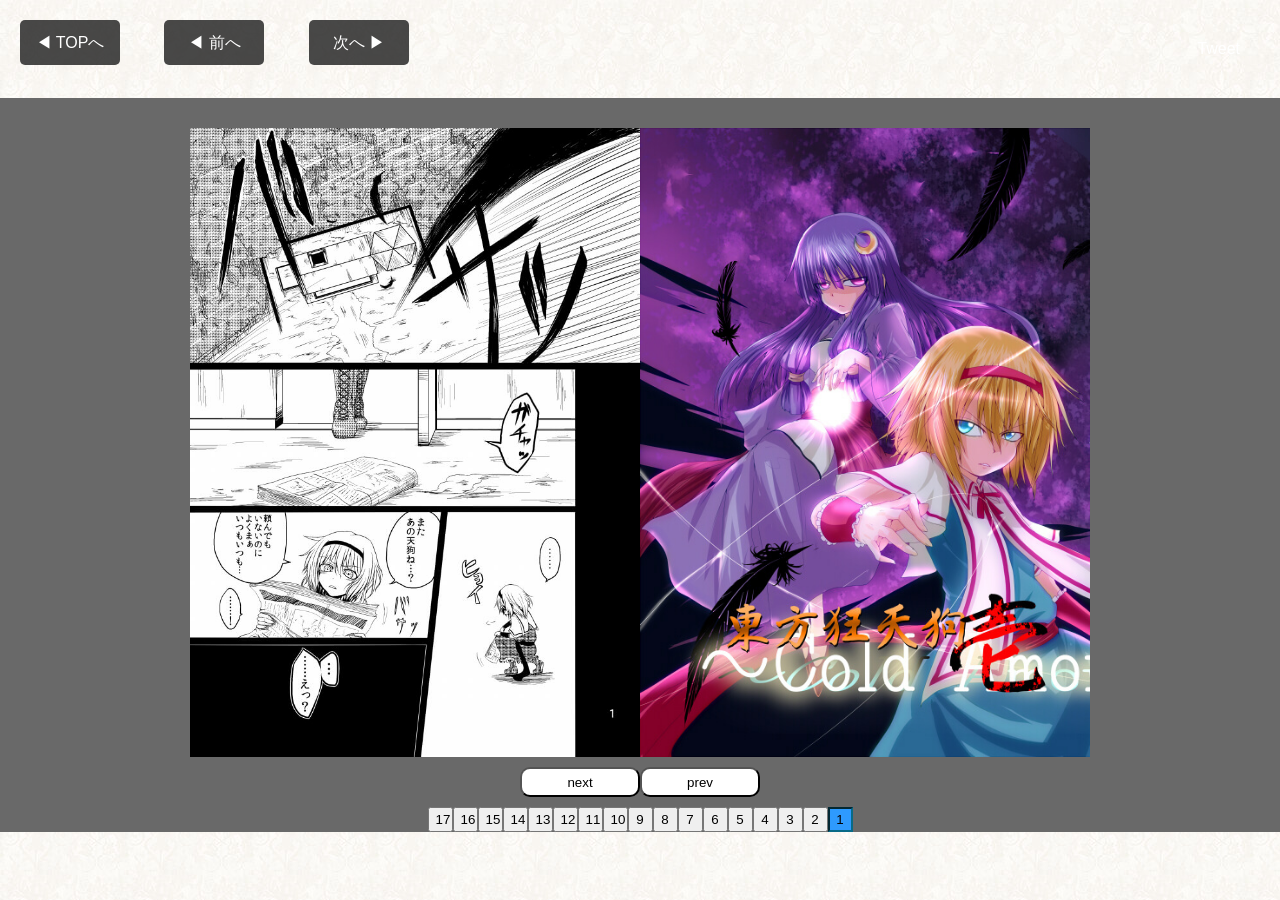
<file: html/comic/kyoutengu1.html>
<!DOCTYPE>
<html lang="ja">
<head>
	<meta charset="utf-8">
	<meta name="viewport" content="width=device-width, initial=0">
	<link rel="shortcut icon" href="../../img/favicon.png">
	<title>東方狂天狗 壱～Cold Amorous War～</title>
	<meta name="keywords" content="風の草原, 樹土風, 樹土, 東方, 東方project, 東方狂天狗, 天狗, マフラー天子">
	<meta http-equiv="Content-Style-Type" content="text/css" />
	<meta http-equiv="Content-Script-Type" content="text/javascript" />
	<link rel="stylesheet" type="text/css" href="../../css/reset.css" media="all" />
	<link rel="stylesheet" type="text/css" href="../../css/index.css" media="all" />
	<link rel="stylesheet" type="text/css" href="../../css/manga.css" media="all" />
	<script src="../../js/jquery-1.9.1.min.js" type="text/javascript"></script>
	<script src="../../js/jquery.mangaviewer.js" type="text/javascript"></script>
	<script type="text/javascript">
	$(document).ready(function() {
		// 漫画ビュアープロパティ
		var w = $(window).width();
		var x = 768;
		if (w <= x) {
			$('#viewer').mangaviewer({
				page: 33,	//ページ数
				path: '../../comic/kyoutengu1',	//ディレクトリパス
				ext: 'jpg',	//拡張子
				page_ejection: 'right' //ページ送り
			});
		} else {
			$('#viewer').mangaviewer({
				page: 33,	//ページ数
				path: '../../comic/kyoutengu1',	//ディレクトリパス
				ext: 'jpg',	//拡張子
				page_ejection: 'left' //ページ送り
			});
		}
	});
	</script>
</head>
<body>
	<div class="clearfix">
		<div class="back"><a href="../comic.html" class="backTxt">◀︎ TOPへ</a></div>
		<a href="https://twitter.com/share" class="twitter-share-button">Tweet</a>
		<script>!function(d,s,id){var js,fjs=d.getElementsByTagName(s)[0],p=/^http:/.test(d.location)?'http':'https';if(!d.getElementById(id)){js=d.createElement(s);js.id=id;js.src=p+'://platform.twitter.com/widgets.js';fjs.parentNode.insertBefore(js,fjs);}}(document, 'script', 'twitter-wjs');</script>
		<div class="next"><a href="kyoutengu0.html" class="backTxt">◀︎ 前へ</a></div>
		<div class="next"><a href="kyoutengu2.html" class="backTxt">次へ ▶︎</a></div>
	</div>
	<div id="viewer"></div>

</body>
</html>
</file>
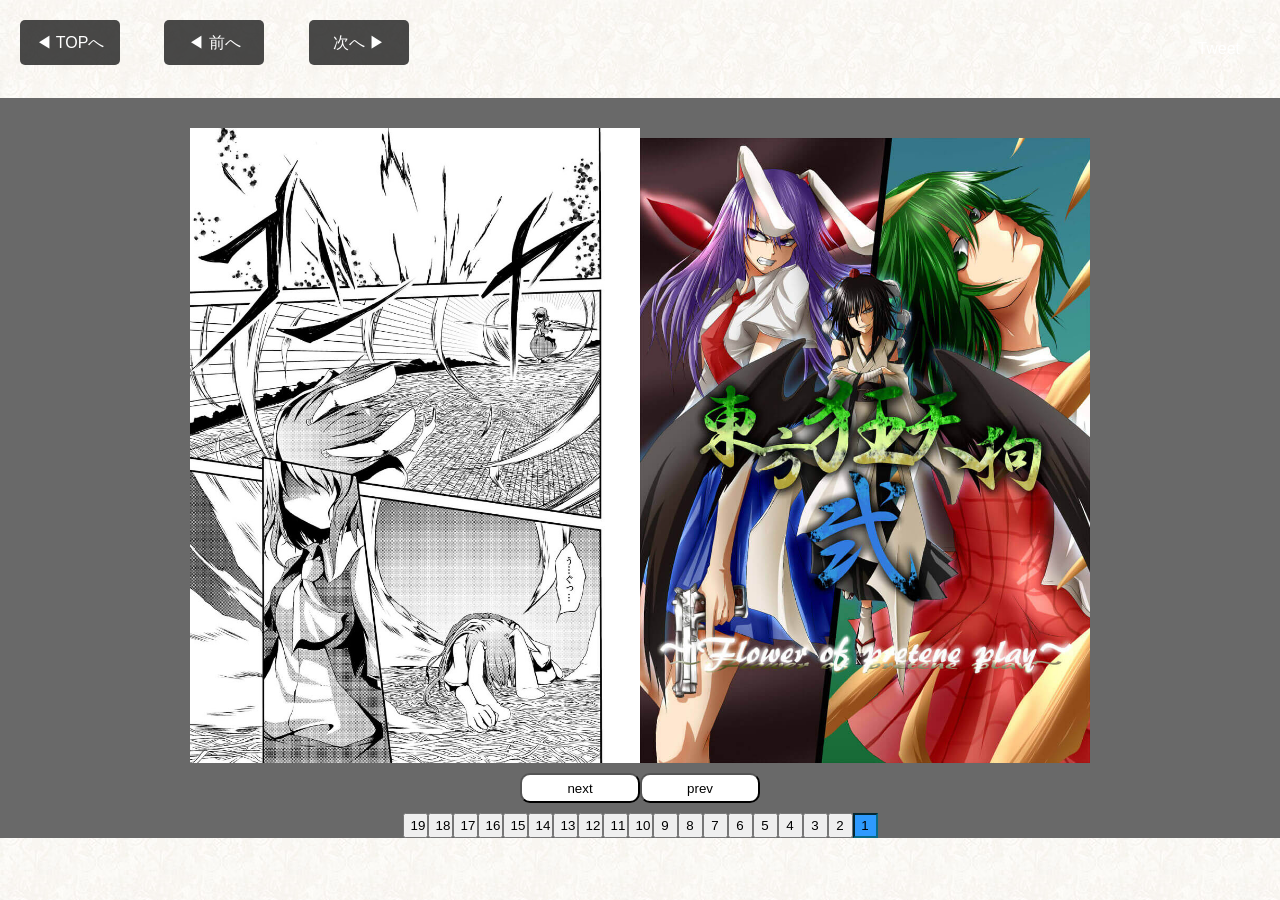
<file: html/comic/kyoutengu2.html>
<!DOCTYPE>
<html lang="ja">
<head>
	<meta charset="utf-8">
	<meta name="viewport" content="width=device-width, initial=0">
	<link rel="shortcut icon" href="../../img/favicon.png">
	<title>東方狂天狗 弐～Flower of pretene play～

</title>
	<meta name="keywords" content="風の草原, 樹土風, 樹土, 東方, 東方project, 東方狂天狗, 天狗, マフラー天子">
	<meta http-equiv="Content-Style-Type" content="text/css" />
	<meta http-equiv="Content-Script-Type" content="text/javascript" />
	<link rel="stylesheet" type="text/css" href="../../css/reset.css" media="all" />
	<link rel="stylesheet" type="text/css" href="../../css/index.css" media="all" />
	<link rel="stylesheet" type="text/css" href="../../css/manga.css" media="all" />
	<script src="../../js/jquery-1.9.1.min.js" type="text/javascript"></script>
	<script src="../../js/jquery.mangaviewer.js" type="text/javascript"></script>
	<script type="text/javascript">
	$(document).ready(function() {
		// 漫画ビュアープロパティ
		var w = $(window).width();
		var x = 768;
		if (w <= x) {
			$('#viewer').mangaviewer({
				page: 38,	//ページ数
				path: '../../comic/kyoutengu2',	//ディレクトリパス
				ext: 'jpg',	//拡張子
				page_ejection: 'right' //ページ送り
			});
		} else {
			$('#viewer').mangaviewer({
				page: 38,	//ページ数
				path: '../../comic/kyoutengu2',	//ディレクトリパス
				ext: 'jpg',	//拡張子
				page_ejection: 'left' //ページ送り
			});
		}
	});
	</script>
</head>
<body>
	<div class="clearfix">
		<div class="back"><a href="../comic.html" class="backTxt">◀︎ TOPへ</a></div>
		<a href="https://twitter.com/share" class="twitter-share-button">Tweet</a>
		<script>!function(d,s,id){var js,fjs=d.getElementsByTagName(s)[0],p=/^http:/.test(d.location)?'http':'https';if(!d.getElementById(id)){js=d.createElement(s);js.id=id;js.src=p+'://platform.twitter.com/widgets.js';fjs.parentNode.insertBefore(js,fjs);}}(document, 'script', 'twitter-wjs');</script>
		<div class="next"><a href="kyoutengu1.html" class="backTxt">◀︎ 前へ</a></div>
		<div class="next"><a href="kyoutengu3.html" class="backTxt">次へ ▶︎</a></div>
	</div>
	<div id="viewer"></div>

</body>
</html>
</file>
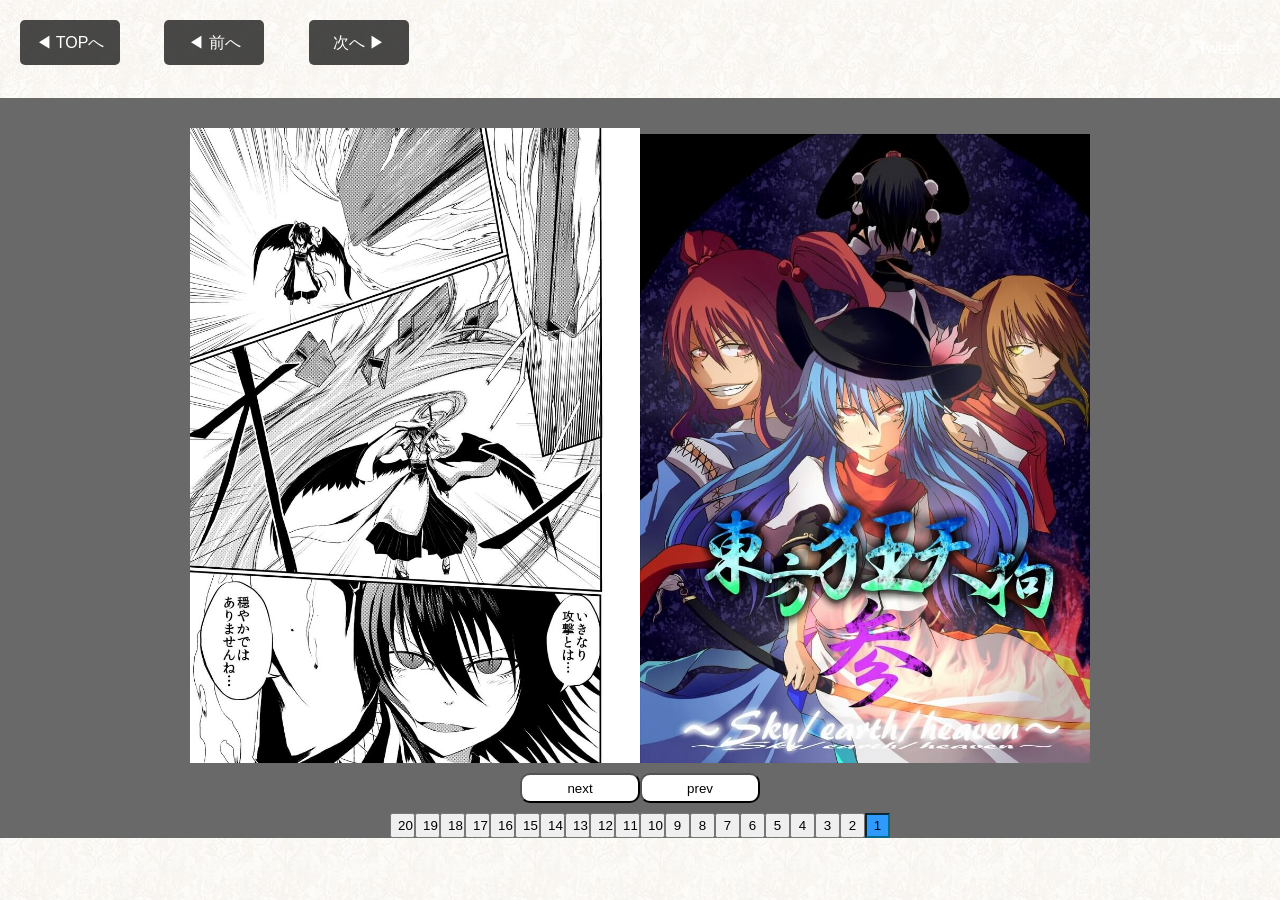
<file: html/comic/kyoutengu3.html>
<!DOCTYPE>
<html lang="ja">
<head>
	<meta charset="utf-8">
	<meta name="viewport" content="width=device-width, initial=0">
	<link rel="shortcut icon" href="../../img/favicon.png">
	<title>東方狂天狗 参～Sky/earth/heaven～</title>
	<meta name="keywords" content="風の草原, 樹土風, 樹土, 東方, 東方project, 東方狂天狗, 天狗, マフラー天子">
	<meta http-equiv="Content-Style-Type" content="text/css" />
	<meta http-equiv="Content-Script-Type" content="text/javascript" />
	<link rel="stylesheet" type="text/css" href="../../css/reset.css" media="all" />
	<link rel="stylesheet" type="text/css" href="../../css/index.css" media="all" />
	<link rel="stylesheet" type="text/css" href="../../css/manga.css" media="all" />
	<script src="../../js/jquery-1.9.1.min.js" type="text/javascript"></script>
	<script src="../../js/jquery.mangaviewer.js" type="text/javascript"></script>
	<script type="text/javascript">
	$(document).ready(function() {
		// 漫画ビュアープロパティ
		var w = $(window).width();
		var x = 768;
		if (w <= x) {
			$('#viewer').mangaviewer({
				page: 39,	//ページ数
				path: '../../comic/kyoutengu3',	//ディレクトリパス
				ext: 'jpg',	//拡張子
				page_ejection: 'right' //ページ送り
			});
		} else {
			$('#viewer').mangaviewer({
				page: 39,	//ページ数
				path: '../../comic/kyoutengu3',	//ディレクトリパス
				ext: 'jpg',	//拡張子
				page_ejection: 'left' //ページ送り
			});
		}
	});
	</script>
</head>
<body>
	<div class="clearfix">
		<div class="back"><a href="../comic.html" class="backTxt">◀︎ TOPへ</a></div>
		<a href="https://twitter.com/share" class="twitter-share-button">Tweet</a>
		<script>!function(d,s,id){var js,fjs=d.getElementsByTagName(s)[0],p=/^http:/.test(d.location)?'http':'https';if(!d.getElementById(id)){js=d.createElement(s);js.id=id;js.src=p+'://platform.twitter.com/widgets.js';fjs.parentNode.insertBefore(js,fjs);}}(document, 'script', 'twitter-wjs');</script>
		<div class="next"><a href="kyoutengu2.html" class="backTxt">◀︎ 前へ</a></div>
		<div class="next"><a href="kyoutengu4.html" class="backTxt">次へ ▶︎</a></div>
	</div>
	<div id="viewer"></div>

</body>
</html>
</file>
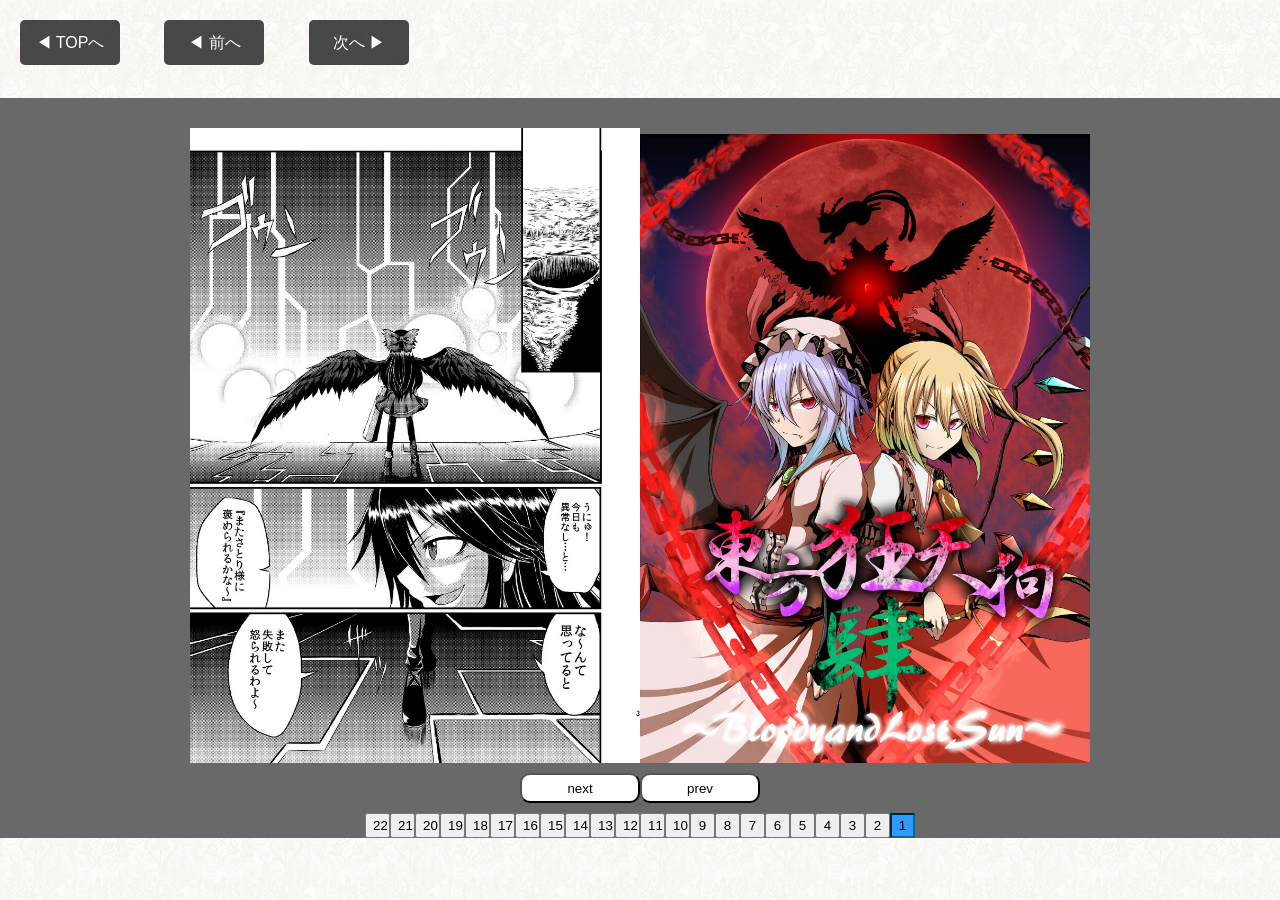
<file: html/comic/kyoutengu4.html>
<!DOCTYPE>
<html lang="ja">
<head>
	<meta charset="utf-8">
	<meta name="viewport" content="width=device-width, initial=0">
	<link rel="shortcut icon" href="../../img/favicon.png">
	<title>東方狂天狗 肆～Broody and Lost Sun～</title>
	<meta name="keywords" content="風の草原, 樹土風, 樹土, 東方, 東方project, 東方狂天狗, 天狗, マフラー天子">
	<meta http-equiv="Content-Style-Type" content="text/css" />
	<meta http-equiv="Content-Script-Type" content="text/javascript" />
	<link rel="stylesheet" type="text/css" href="../../css/reset.css" media="all" />
	<link rel="stylesheet" type="text/css" href="../../css/index.css" media="all" />
	<link rel="stylesheet" type="text/css" href="../../css/manga.css" media="all" />
	<script src="../../js/jquery-1.9.1.min.js" type="text/javascript"></script>
	<script src="../../js/jquery.mangaviewer.js" type="text/javascript"></script>
	<script type="text/javascript">
	$(document).ready(function() {
		// 漫画ビュアープロパティ
		var w = $(window).width();
		var x = 768;
		if (w <= x) {
			$('#viewer').mangaviewer({
				page: 43,	//ページ数
				path: '../../comic/kyoutengu4',	//ディレクトリパス
				ext: 'jpg',	//拡張子
				page_ejection: 'right' //ページ送り
			});
		} else {
			$('#viewer').mangaviewer({
				page: 43,	//ページ数
				path: '../../comic/kyoutengu4',	//ディレクトリパス
				ext: 'jpg',	//拡張子
				page_ejection: 'left' //ページ送り
			});
		}
	});
	</script>
</head>
<body>
	<div class="clearfix">
		<div class="back"><a href="../comic.html" class="backTxt">◀︎ TOPへ</a></div>
		<a href="https://twitter.com/share" class="twitter-share-button">Tweet</a>
		<script>!function(d,s,id){var js,fjs=d.getElementsByTagName(s)[0],p=/^http:/.test(d.location)?'http':'https';if(!d.getElementById(id)){js=d.createElement(s);js.id=id;js.src=p+'://platform.twitter.com/widgets.js';fjs.parentNode.insertBefore(js,fjs);}}(document, 'script', 'twitter-wjs');</script>
		<div class="next"><a href="kyoutengu3.html" class="backTxt">◀︎ 前へ</a></div>
		<div class="next"><a href="kyoutengu5.html" class="backTxt">次へ ▶︎</a></div>
	</div>
	<div id="viewer"></div>

</body>
</html>
</file>
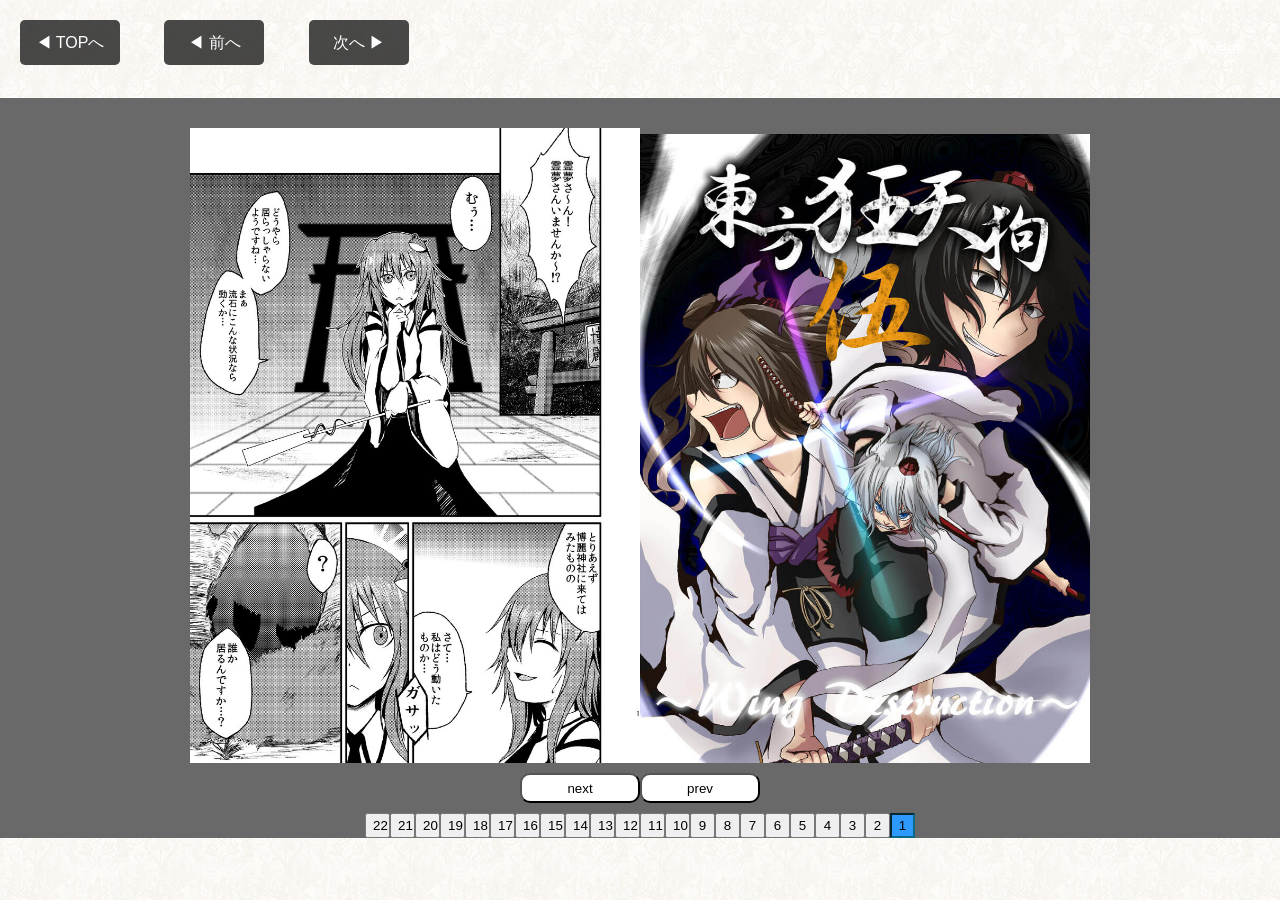
<file: html/comic/kyoutengu5.html>
<!DOCTYPE>
<html lang="ja">
<head>
	<meta charset="utf-8">
	<meta name="viewport" content="width=device-width, initial=0">
	<link rel="shortcut icon" href="../../img/favicon.png">
	<title>東方狂天狗 伍～Wing Destruction～</title>
	<meta name="keywords" content="風の草原, 樹土風, 樹土, 東方, 東方project, 東方狂天狗, 天狗, マフラー天子">
	<meta http-equiv="Content-Style-Type" content="text/css" />
	<meta http-equiv="Content-Script-Type" content="text/javascript" />
	<link rel="stylesheet" type="text/css" href="../../css/reset.css" media="all" />
	<link rel="stylesheet" type="text/css" href="../../css/index.css" media="all" />
	<link rel="stylesheet" type="text/css" href="../../css/manga.css" media="all" />
	<script src="../../js/jquery-1.9.1.min.js" type="text/javascript"></script>
	<script src="../../js/jquery.mangaviewer.js" type="text/javascript"></script>
	<script type="text/javascript">
	$(document).ready(function() {
		// 漫画ビュアープロパティ
		var w = $(window).width();
		var x = 768;
		if (w <= x) {
			$('#viewer').mangaviewer({
				page: 43,	//ページ数
				path: '../../comic/kyoutengu5',	//ディレクトリパス
				ext: 'jpg',	//拡張子
				page_ejection: 'right' //ページ送り
			});
		} else {
			$('#viewer').mangaviewer({
				page: 43,	//ページ数
				path: '../../comic/kyoutengu5',	//ディレクトリパス
				ext: 'jpg',	//拡張子
				page_ejection: 'left' //ページ送り
			});
		}
	});
	</script>
</head>
<body>
	<div class="clearfix">
		<div class="back"><a href="../comic.html" class="backTxt">◀︎ TOPへ</a></div>
		<a href="https://twitter.com/share" class="twitter-share-button">Tweet</a>
		<script>!function(d,s,id){var js,fjs=d.getElementsByTagName(s)[0],p=/^http:/.test(d.location)?'http':'https';if(!d.getElementById(id)){js=d.createElement(s);js.id=id;js.src=p+'://platform.twitter.com/widgets.js';fjs.parentNode.insertBefore(js,fjs);}}(document, 'script', 'twitter-wjs');</script>
		<div class="next"><a href="kyoutengu4.html" class="backTxt">◀︎ 前へ</a></div>
		<div class="next"><a href="kyoutenguLast.html" class="backTxt">次へ ▶︎</a></div>
	</div>
	<div id="viewer"></div>

</body>
</html>
</file>
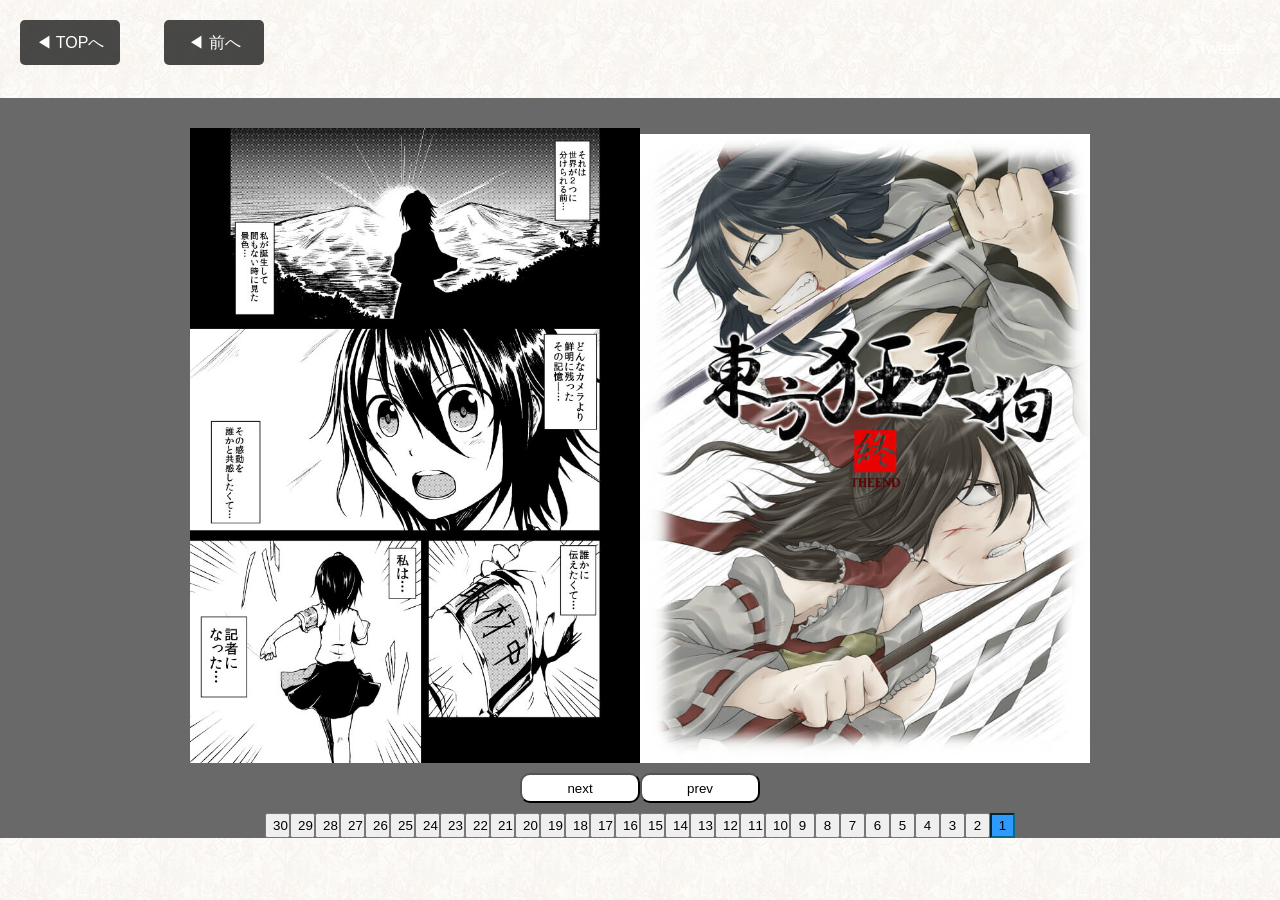
<file: html/comic/kyoutenguLast.html>
<!DOCTYPE>
<html lang="ja">
<head>
	<meta charset="utf-8">
	<meta name="viewport" content="width=device-width, initial=0">
	<link rel="shortcut icon" href="../../img/favicon.png">
	<title>東方狂天狗 終～the End～</title>
	<meta name="keywords" content="風の草原, 樹土風, 樹土, 東方, 東方project, 東方狂天狗, 天狗, マフラー天子">
	<meta http-equiv="Content-Style-Type" content="text/css" />
	<meta http-equiv="Content-Script-Type" content="text/javascript" />
	<link rel="stylesheet" type="text/css" href="../../css/reset.css" media="all" />
	<link rel="stylesheet" type="text/css" href="../../css/index.css" media="all" />
	<link rel="stylesheet" type="text/css" href="../../css/manga.css" media="all" />
	<script src="../../js/jquery-1.9.1.min.js" type="text/javascript"></script>
	<script src="../../js/jquery.mangaviewer.js" type="text/javascript"></script>
	<script type="text/javascript">
	$(document).ready(function() {
		// 漫画ビュアープロパティ
		var w = $(window).width();
		var x = 480;
		if (w > x) {
			$('#viewer').mangaviewer({
				page: 59,	//ページ数
				path: '../../comic/kyoutenguLast',	//ディレクトリパス
				ext: 'jpg',	//拡張子
				page_ejection: 'left' //ページ送り
			});
		} else {
			$('#viewer').mangaviewer({
				page: 59,	//ページ数
				path: '../../comic/kyoutenguLast',	//ディレクトリパス
				ext: 'jpg',	//拡張子
				page_ejection: 'right' //ページ送り
			});
		}
	});
	</script>
</head>
<body>
	<div class="clearfix">
		<div class="back"><a href="../comic.html" class="backTxt">◀︎ TOPへ</a></div>
		<a href="https://twitter.com/share" class="twitter-share-button">Tweet</a>
		<script>!function(d,s,id){var js,fjs=d.getElementsByTagName(s)[0],p=/^http:/.test(d.location)?'http':'https';if(!d.getElementById(id)){js=d.createElement(s);js.id=id;js.src=p+'://platform.twitter.com/widgets.js';fjs.parentNode.insertBefore(js,fjs);}}(document, 'script', 'twitter-wjs');</script>
		<div class="next"><a href="kyoutengu5.html" class="backTxt">◀︎ 前へ</a></div>
	</div>
	<div id="viewer"></div>

</body>
</html>
</file>
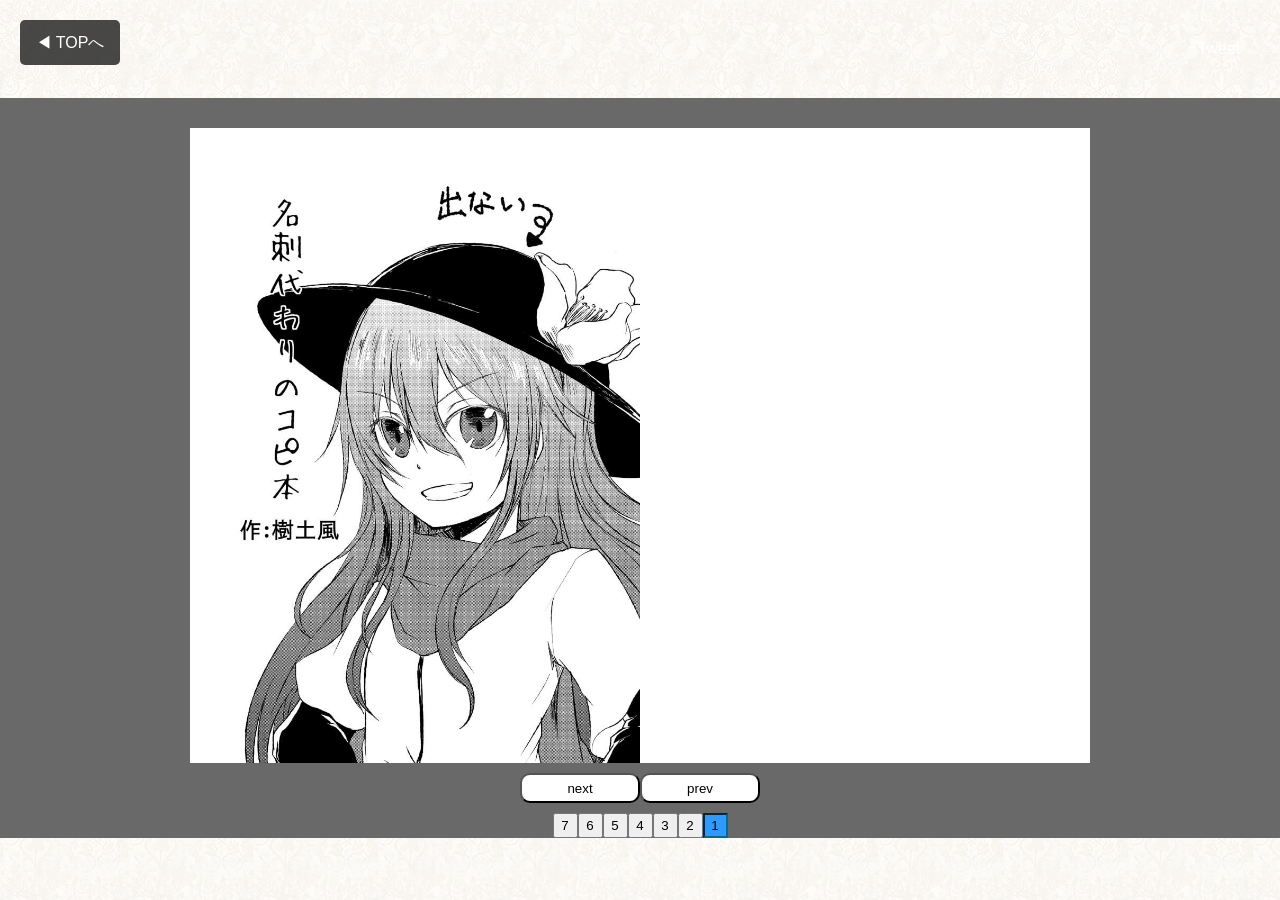
<file: html/comic/mahounoresipi.html>
<!DOCTYPE>
<html lang="ja">
<head>
	<meta charset="utf-8">
	<meta name="viewport" content="width=device-width, initial=0">
	<link rel="shortcut icon" href="../../img/favicon.png">
	<title>魔法のレシピ</title>
	<meta name="keywords" content="風の草原, 樹土風, 樹土, 東方, 東方project, 東方狂天狗, 天狗, マフラー天子">
	<meta http-equiv="Content-Style-Type" content="text/css" />
	<meta http-equiv="Content-Script-Type" content="text/javascript" />
	<link rel="stylesheet" type="text/css" href="../../css/reset.css" media="all" />
	<link rel="stylesheet" type="text/css" href="../../css/index.css" media="all" />
	<link rel="stylesheet" type="text/css" href="../../css/manga.css" media="all" />
	<script src="../../js/jquery-1.9.1.min.js" type="text/javascript"></script>
	<script src="../../js/jquery.mangaviewer.js" type="text/javascript"></script>
	<script type="text/javascript">
	$(document).ready(function() {
		// 漫画ビュアープロパティ
		var w = $(window).width();
		var x = 768;
		if (w <= x) {
			$('#viewer').mangaviewer({
				page: 13,	//ページ数
				path: '../../comic/mahounoresipi',	//ディレクトリパス
				ext: 'jpg',	//拡張子
				page_ejection: 'right' //ページ送り
			});
		} else {
			$('#viewer').mangaviewer({
				page: 13,	//ページ数
				path: '../../comic/mahounoresipi',	//ディレクトリパス
				ext: 'jpg',	//拡張子
				page_ejection: 'left' //ページ送り
			});
		}
	});
	</script>
</head>
<body>
	<div class="clearfix">
		<div class="back"><a href="../comic.html" class="backTxt">◀︎ TOPへ</a></div>
		<a href="https://twitter.com/share" class="twitter-share-button">Tweet</a>
		<script>!function(d,s,id){var js,fjs=d.getElementsByTagName(s)[0],p=/^http:/.test(d.location)?'http':'https';if(!d.getElementById(id)){js=d.createElement(s);js.id=id;js.src=p+'://platform.twitter.com/widgets.js';fjs.parentNode.insertBefore(js,fjs);}}(document, 'script', 'twitter-wjs');</script>
	</div>
	<div id="viewer"></div>

</body>
</html>
</file>
<file: css/index.css>
@charset "utf-8";

/* ========== ＜共通設定＞ ========== */
body {
	font-size: 16px;
	font-family: 'ヒラギノ角ゴ ProN W3', 'Hiragino Kaku Gothic ProN', 'メイリオ', 'Meiryo', 'ＭＳ Ｐゴシック', 'MS PGothic', Arial, "Helvetica Neue", Helvetica, sans-serif,'游ゴシック体', 'YuGothic';
	background-image: url(../img/bg.jpg);
	color: #000;
}
a {
	display: block;
	text-decoration: none;
	color: #000;
}
a:hover {
	color: #CB1B45;
	font-weight: bold;
}
.nowPage {
	color: #113285;
	font-weight: bold;
	border-bottom: 2px solid;
}

.fade {
	-webkit-transition: 0.3s ease-in-out;
	-moz-transition: 0.3s ease-in-out;
	-o-transition: 0.3s ease-in-out;
	transition: 0.3s ease-in-out;
}
/* ========== header ========== */
.header {
	position: relative;
	padding-top: 10px;
	text-align: center;
	height: 100px;
	background-color: #FFF;
	z-index: 1;
}
.header .fixbar {
	position: absolute;
	height: 100px;
	background-color: #fff;
	width: 100%;
}
.header.fixed .fixbar {
	position: fixed;
	top: 0px;
}
.headNav {
	display: inline-block;
	line-height: 45px;
}
.headNav_ul {
	display: table;
	table-layout: fixed;
	text-align: center;
	width: 250px;
}
.headNav_ul > li {
	display: table-cell;
	vertical-align: middle;
}
.logoinnr {
	display: inline-block;
}
.logo {
	height: 100px;
	margin: 0 20px;
}
.headNavButton {
	position: absolute;
	width: 40px;
	height: 40px;
	background-color: #a9a9a9;
	color: #FFF;
	top: 40px;
	right: 40px;
	border-radius: 5px;
	color: #fff;
	text-align: center;
	font-size: 20px;
	line-height: 40px;
	cursor: pointer;
}
.a_headNavButton:before, .a_headNavButton:after {
	display: block;
	content: "";
	position: absolute;
	top: 50%;
	left: 10px;
	width: 20px;
	height: 4px;
	background: #fff;
}
.a_headNavButton:before {
	margin-top: -6px;
}
.a_headNavButton:after {
	margin-top: 2px;
}
.spNav {
	position: absolute;
	top: 100px;
	right: 0;
	display: block;
	text-align: center;
	padding: 20px 0;
	width: 250px;
	background-color: rgba(255, 255, 255, 0.5);
}
.spNav_ul > li {
	margin-top: 20px;
	border-bottom: 1px solid #000;
}
.spNav_ul > li:first-child {
	margin-top: 0;
	border-bottom: none;
}
/* ========== fotter ========== */
.footer {
	height: 60px;
	background-color: #FFF;
	overflow: hidden;
}
.copyright {
	padding: 0 50px;
	line-height: 60px;
	font-size: 11px;
	text-align: center;
}
.fotNav {
	float: right;
	padding: 20px 50px;
	line-height: 20px;
}
.fotNav_ul > li {
	display: inline-block;
	margin-left: 15px;
	font-size: 13px;
}
.fotNav_ul > li:first-child {
	margin-top: 0;
	border-bottom: none;
}
/* ========== /＜共通設定＞ ========== s*/

/* レスポンシブの設定 */
/* スマホのスタイル */
.headNav, .fotNav {
	display: none;
}
.headNavButton {
	display: block;
}
/* タブレットのスタイル */
@media all and (min-width: 480px) {
	}
/* PCのスタイル */

/*
all:980px
sub:200px
margin:15px
main:765px
*/

@media all and (min-width: 768px) {
	.spNav {
		display: none;
	}
	.mainRight {
		display: block;
	}
	.fotNav {
		display: block;
	}
	.headNav {
		display: inline-block;
	}
	.headNavButton {
		display: none;
	}
	.copyright {
		float: left;
	}
}
</file>
<file: css/about.css>
@charset "utf-8";

/* ========== header ========== */
.spNav_ul > li:first-child {
	border-bottom: 1px solid #000;
}
.spNav_ul > li:nth-child(2) {
	border-bottom: none;
}
h3 {
	margin-top: 10px;
}
/* ========== main ========== */
.main {
	padding: 20px;
	overflow: hidden;
	background-repeat: no-repeat;
	-webkit-background-size: cover;
	     -o-background-size: cover;
	        background-size: cover;
	background-position: center;
	font-family: "ヒラギノ明朝 ProN W6", "HiraMinProN-W6", "HG明朝E", "ＭＳ Ｐ明朝", "MS PMincho", "MS 明朝", serif;
}
.mainRight {
	display: none;
	width: 250px;
	height: 100%;
	background-color: rgba(255, 255, 255, 0.5);
}
.back_to_top {
	position: fixed;
	width: 40px;
	height: 40px;
	background-color: rgba(120, 120, 120, 0.5);
	border-radius: 5px;
	color: #FFF;
	right: 20px;
	bottom: 90px;
}
.back_to_top:hover {
	background-color: rgba(203, 27, 69, 1);
}
.arrow {
	position: absolute;
	left: 10px;
	bottom: 10px;
	width: 0;
	height: 0;
	border-top: 20px solid transparent;
	border-left: 10px solid transparent;
	border-right: 10px solid transparent;
	border-bottom: 20px solid #fff;
	opacity: 0.8;
}
.profile {
	margin-bottom: 20px;
	padding: 40px 20px;
	background-color: #FFF;
	-webkit-border-radius: 10px;
	        border-radius: 10px;
}
.p_name {
	display: inline-block;
	font-size: 25px;
}
.p_nameRuby {
	margin-left: 30px;
	display: inline-block;
	font-size: 15px;
}
.p_mainTxt {
	margin-top: 20px;
	font-size: 14px;
}
h2 {
	margin: 10px;
	text-align: center;
	font-size: 20px;
	color: #696969;
}
.more {
	margin: 0 auto;
	width: 150px;
	background-color: #FFF;
	text-align: center;
	line-height: 30px;
	-webkit-border-radius: 10px;
	        border-radius: 10px;
	border: 1px solid #000;
	font-size: 12px;
	cursor: pointer;
}
.content {
	padding: 20px;
}
.message {
	margin: 20px 0;
	text-align: center;
}
form {
	margin: 0 auto;
	max-width: 400px;
	padding: 1em;
	border: 1px solid #CCC;
	border-radius: 1em;
	text-align: center;
	background-color: #FFF;
}
form input, form textarea {
	width: 100%;
}
form .title {
	text-align: left;
}
form li {
	list-style-type: none;
}
form .button {
	padding-left: 0;
}
form div + div {
	margin-top: 1em;
}
label {
	display: inline-block;
	width: 90px;
	text-align: right;
}
input, textarea {
	font: 1em sans-serif;
	width: 300px;
	-webkit-box-sizing: border-box;
	        box-sizing: border-box;

	/* テキストフィールドのボーダーの外見を同一にする */
	border: 1px solid #999;
}
input:focus, textarea:focus {
	border-color: #000;
}
textarea {
	vertical-align: top;
	height: 5em;
	resize: vertical;
}
.button {
	padding-left: 90px;
}
button {
	margin-left: .5em;
}

.history > li {
	font-size: 12px;
}
#output987356 a {
	text-align: center;
	color: #696969;
	font-size: 5px;
}

/* レスポンシブの設定 */
@media all and (min-width: 768px) {
	.mainRight {
		display: block;
	}
	.twitter-follow-button {
		margin-left: 50px;
	}
}
</file>
<file: css/comic.css>
@charset "utf-8";

/* ========== header ========== */
.spNav_ul > li:first-child {
	border-bottom: 1px solid #000;
}
.spNav_ul > li:nth-child(4) {
	border-bottom: none;
}

/* ========== main ========== */
.main {
	overflow: hidden;
	padding: 20px;
	font-family: "ヒラギノ明朝 ProN W6", "HiraMinProN-W6", "HG明朝E", "ＭＳ Ｐ明朝", "MS PMincho", "MS 明朝", serif;
}
.mainRight {
	display: none;
	width: 250px;
	height: 100%;
	background-color: rgba(255, 255, 255, 0.5);
}
.back_to_top {
	position: fixed;
	width: 40px;
	height: 40px;
	background-color: rgba(120, 120, 120, 0.5);
	border-radius: 5px;
	color: #FFF;
	text-align: center;
	line-height: 40px;
	right: 20px;
	bottom: 90px;
}
.back_to_top:hover {
	background-color: rgba(203, 27, 69, 1);
}
.arrow {
	position: absolute;
	left: 10px;
	bottom: 10px;
	width: 0;
	height: 0;
	border-top: 20px solid transparent;
	border-left: 10px solid transparent;
	border-right: 10px solid transparent;
	border-bottom: 20px solid #fff;
	opacity: 0.8;
}
.mainLi_ul {
	text-align: center;
}
.mainLi_ul > li {
	display: inline-block;
}
.manga {
	display: block;
	margin: 10px 30px;
	width: 150px;
	height: 200px;
}
.kyoutengu0 {
	background-image: url(../comic/kyoutengu0/kyoutengu0.jpg);
}
.kyoutengu1 {
	background-image: url(../comic/kyoutengu1/kyoutengu1.jpg);
}
.kyoutengu2 {
	background-image: url(../comic/kyoutengu2/kyoutengu2.jpg);
}
.kyoutengu3 {
	background-image: url(../comic/kyoutengu3/kyoutengu3.jpg);
}
.kyoutengu4 {
	background-image: url(../comic/kyoutengu4/kyoutengu4.jpg);
}
.kyoutengu5 {
	background-image: url(../comic/kyoutengu5/kyoutengu5.jpg);
}
.kyoutenguLast {
	background-image: url(../comic/kyoutenguLast/kyoutenguLast.jpg);
}
.kimikimi {
	background-image: url(../comic/kimikimi/kimikimi.jpg);
}
.hinekuremon {
	background-image: url(../comic/hinekuremon/hinekuremon.jpg);
}
.mahounoresipi {
	background-image: url(../comic/mahounoresipi/mahounoresipi.jpg);
}
.mangainner {
	-webkit-background-size: cover;
	     -o-background-size: cover;
	        background-size: cover;
	background-position: center;
}
.mangainner:hover {
	background-color: #000;
	opacity: 0.5;
}
.mangaTitle {
	font-size: 18px;
}
/* レスポンシブの設定 */
@media all and (min-width: 768px) {
	.mainRight {
		display: block;
	}
}
</file>
<file: css/illust.css>
@charset "utf-8";

	img {
		height: 70px;
	}

/* ========== header ========== */
.spNav_ul > li:first-child {
	border-bottom: 1px solid #000;
}
.spNav_ul > li:nth-child(3) {
	border-bottom: none;
}
/* ========== main ========== */
.main {
	padding: 30px 0;
}
.items {
	margin: 0 auto;
	margin-bottom: 40px;
	width: 300px;
	font-family: "ヒラギノ明朝 ProN W6", "HiraMinProN-W6", "HG明朝E", "ＭＳ Ｐ明朝", "MS PMincho", "MS 明朝", serif;
}
.items:hover {
	background-color: #fff;
	opacity: 0.5;
}
.items p {
	margin-top: 10px;
	font-size: 16px;
	text-align: center;
}
.square-thumb {
	width: 300px;
	height: 155px;
}
.back_to_top {
	position: fixed;
	width: 40px;
	height: 40px;
	background-color: rgba(120, 120, 120, 0.5);
	border-radius: 5px;
	color: #FFF;
	text-align: center;
	line-height: 40px;
	right: 20px;
	bottom: 90px;
}
.back_to_top:hover {
	background-color: rgba(203, 27, 69, 1);
}
.arrow {
	position: absolute;
	left: 10px;
	bottom: 10px;
	width: 0;
	height: 0;
	border-top: 20px solid transparent;
	border-left: 10px solid transparent;
	border-right: 10px solid transparent;
	border-bottom: 20px solid #fff;
	opacity: 0.8;
}
.viewMore {
	margin: 0 auto;
	margin-top: 20px;
	width: 100%;
	height: 30px;
	background-color: #696969;
	text-align: center;
	color: #FFF;
	font-size: 12px;
	font-weight: bold;
	line-height: 30px;
	cursor: pointer;
}
.viewMore:hover {
	opacity: 0.5;
}

/* レスポンシブの設定 */
@media all and (min-width: 768px) {
	.mainRight {
		display: block;
	}
	.content {
		margin: 0 auto;
		min-width: 930px;
		width: 930px;
		display: -webkit-flex;
		display: flex;
		-webkit-flex-wrap: wrap;
				flex-wrap: wrap;
		-webkit-justify-content: center;
				justify-content: center;
	}
	.item {
		margin: 10px;
		margin-bottom: 0;
	}
}
</file>
<file: css/manga.css>
@charset "utf-8";

a {
	color: #fff;
}
body {
	background-color: #696969;
}
.back, .next {
	display: inline-block;
	margin: 20px;
	font-size: 20px;
	font-weight: bold;
	color: #FFF;
	width: 100px;
	height: 45px;
	line-height: 45px;
	text-align: center;
	background-color: rgba(28, 28, 28, 0.8);
	-webkit-border-radius: 5px;
	        border-radius: 5px;
}
.back:hover {
	background-color: rgba(28, 28, 28, 1);
}
.arrow {
	position: absolute;
	left: 10px;
	bottom: 10px;
	width: 0;
	height: 0;
	border-top: 20px solid transparent;
	border-left: 10px solid transparent;
	border-right: 10px solid transparent;
	border-bottom: 20px solid #fff;
	opacity: 0.8;
}
.backTxt {
	text-decoration: none;
	font-size: 16px;
}
.twitter-share-button {
	float: right;
	margin: 40px;
}
	/* mangaviewer css */
	#viewer {
		background-color: #696969;
		padding-top: 30px;
	}
	#viewer .sheet{
		width: 100%;
		text-align: center;
	}
	#viewer img{
		max-width: 450px;
		cursor: pointer;
	}

	#viewer #page-link{
		clear:both;
		text-align:center;
	}
	#viewer #page-link .btn.active{
		border: inset 2px #086A87;
		background-color:#2E9AFE;
	}
	.btn-group button {
		margin-top: 10px;
		width: 120px;
		height: 30px;
		background-color: #FFF;
		-webkit-border-radius: 10px;
		        border-radius: 10px;
	}
	#page-list button {
		margin-top: 10px;
		width: 25px;
		height: 25px;
		text-align: center;
	}
	/* mangaviewer css */
</file>
<file: css/index.min.css>
@charset "utf-8";body{font-size:16px;font-family:'ヒラギノ角ゴ ProN W3','Hiragino Kaku Gothic ProN','メイリオ',Meiryo,'ＭＳ Ｐゴシック','MS PGothic',Arial,"Helvetica Neue",Helvetica,sans-serif,'游ゴシック体',YuGothic;background-image:url(../img/bg.jpg);color:#000}a{display:block;text-decoration:none;color:#000}a:hover{color:#CB1B45;font-weight:700}.nowPage{color:#113285;font-weight:700;border-bottom:2px solid}.fade{transition:.3s ease-in-out}.header{position:relative;padding-top:10px;text-align:center;height:100px;background-color:#FFF;z-index:1}.header .fixbar{position:absolute;height:100px;background-color:#fff;width:100%}.header.fixed .fixbar{position:fixed;top:0}.headNav{line-height:45px}.headNav_ul{display:table;table-layout:fixed;text-align:center;width:250px}.headNav_ul>li{display:table-cell;vertical-align:middle}.logoinnr{display:inline-block}.logo{height:100px;margin:0 20px}.headNavButton{position:absolute;width:40px;height:40px;background-color:#a9a9a9;top:40px;right:40px;border-radius:5px;color:#fff;text-align:center;font-size:20px;line-height:40px;cursor:pointer}.a_headNavButton:after,.a_headNavButton:before{display:block;content:"";position:absolute;top:50%;left:10px;width:20px;height:4px;background:#fff}.a_headNavButton:before{margin-top:-6px}.a_headNavButton:after{margin-top:2px}.spNav{position:absolute;top:100px;right:0;display:block;text-align:center;padding:20px 0;width:250px;background-color:rgba(255,255,255,.5)}.spNav_ul>li{margin-top:20px;border-bottom:1px solid #000}.spNav_ul>li:first-child{margin-top:0;border-bottom:none}.footer{height:60px;background-color:#FFF;overflow:hidden}.copyright{padding:0 50px;line-height:60px;font-size:11px;text-align:center}.fotNav{float:right;padding:20px 50px;line-height:20px}.fotNav_ul>li{display:inline-block;margin-left:15px;font-size:13px}.fotNav_ul>li:first-child{margin-top:0;border-bottom:none}.fotNav,.headNav{display:none}.headNavButton{display:block}@media all and (min-width:768px){.spNav{display:none}.fotNav,.mainRight{display:block}.headNav{display:inline-block}.headNavButton{display:none}.copyright{float:left}}
</file>
<file: css/top.min.css>
@charset "utf-8";body,html{height:100%}.main{position:relative;height:80%;overflow:hidden;background-repeat:no-repeat;background-size:cover;background-position:center;background-color:#113285}.mainRight{display:none;width:250px;height:100%;background-color:rgba(255,255,255,.5)}.side{padding:45px 0 0 45px;width:120px}.side_ul>li{margin-top:20px;border-bottom:1px solid #000}.side_ul>li:first-child{margin-top:0;border-bottom:none}.side_ul>li:hover{border-bottom:1px solid #EB7A77}.side_ul>li:first-child:hover{border-bottom:none}.pickUp{position:absolute;bottom:30px;right:30px;width:250px;height:250px}.pickUp_inner{position:relative;width:250px;height:250px;border-radius:250px;text-align:center;background-color:#2EA9DF}.pickUp_inner:hover{background-color:#516E41}.kyou_thum{position:absolute;margin:auto;top:-20%;left:0;right:0;width:150px}.kyou_text{position:absolute;margin:auto;top:40%;left:0;right:0;width:250px;font-size:17px;font-weight:700}@media all and (min-width:768px){.mainRight{display:block}}
</file>
